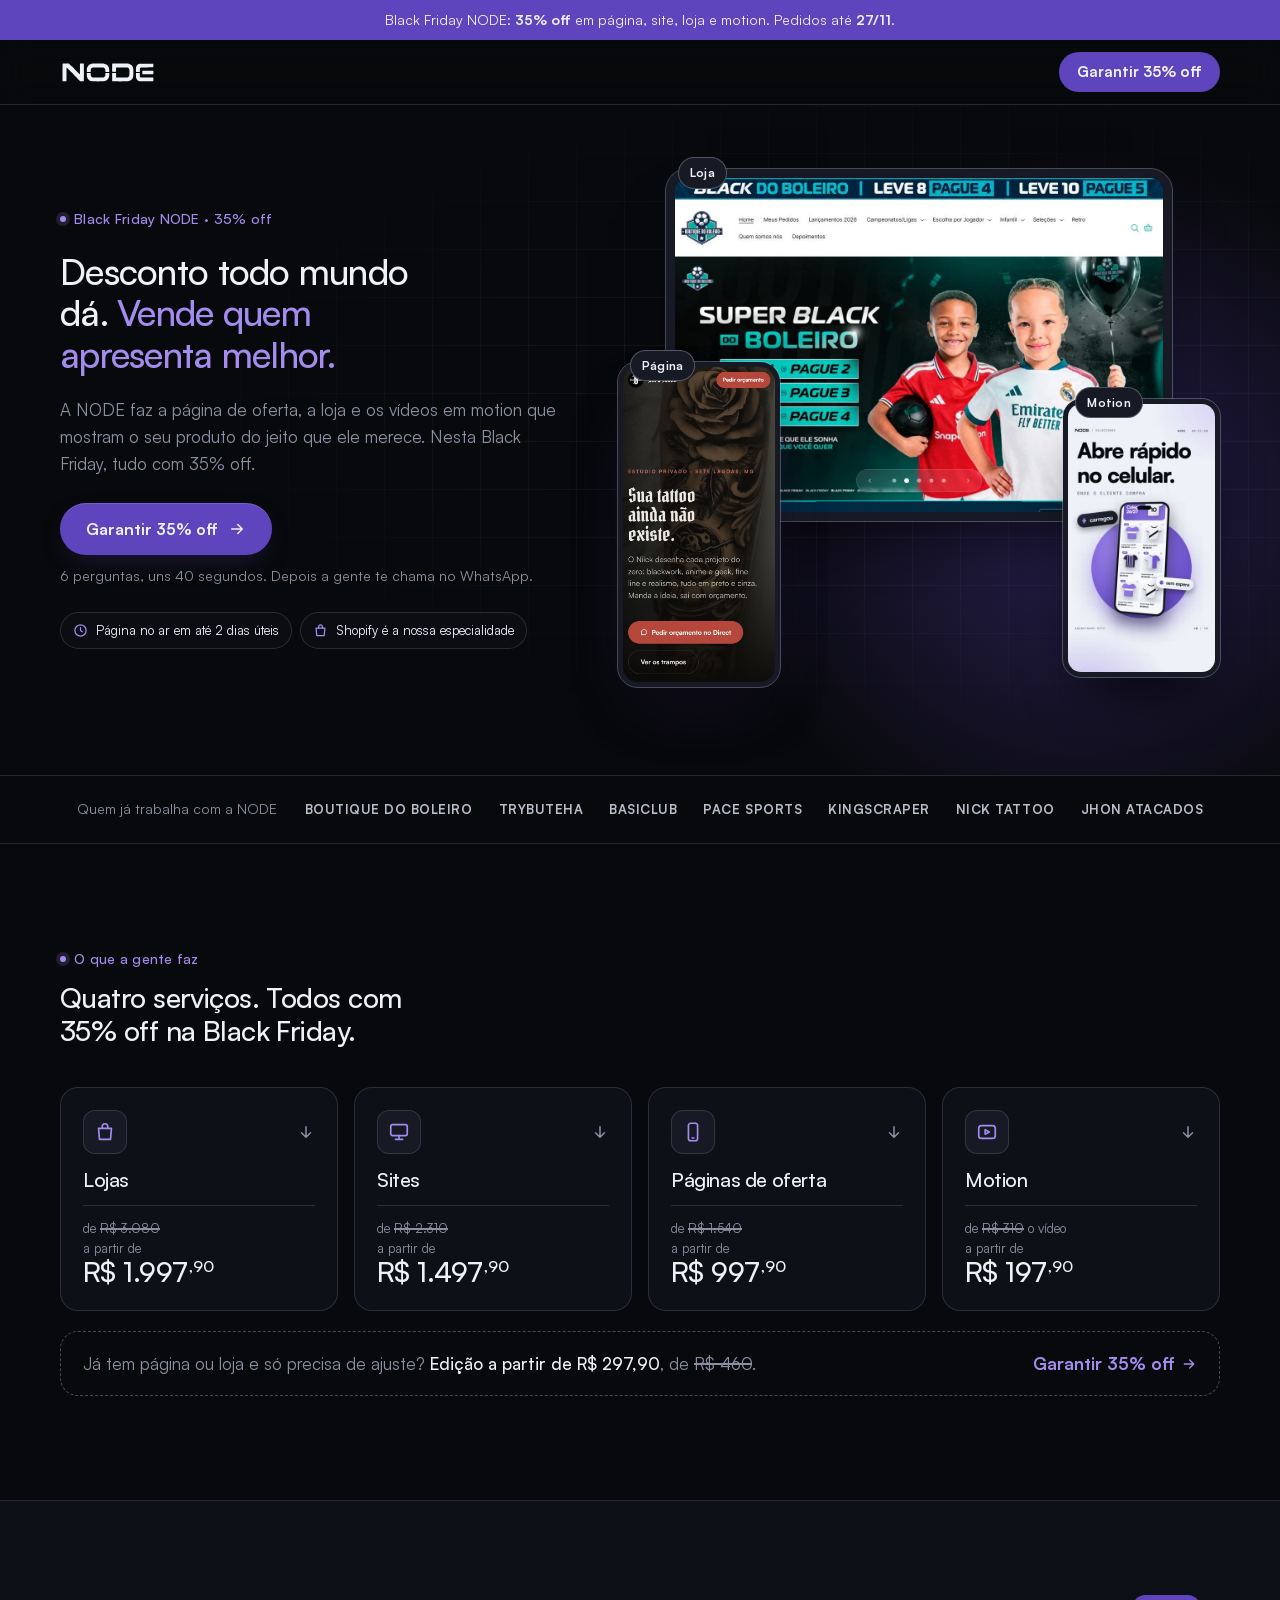
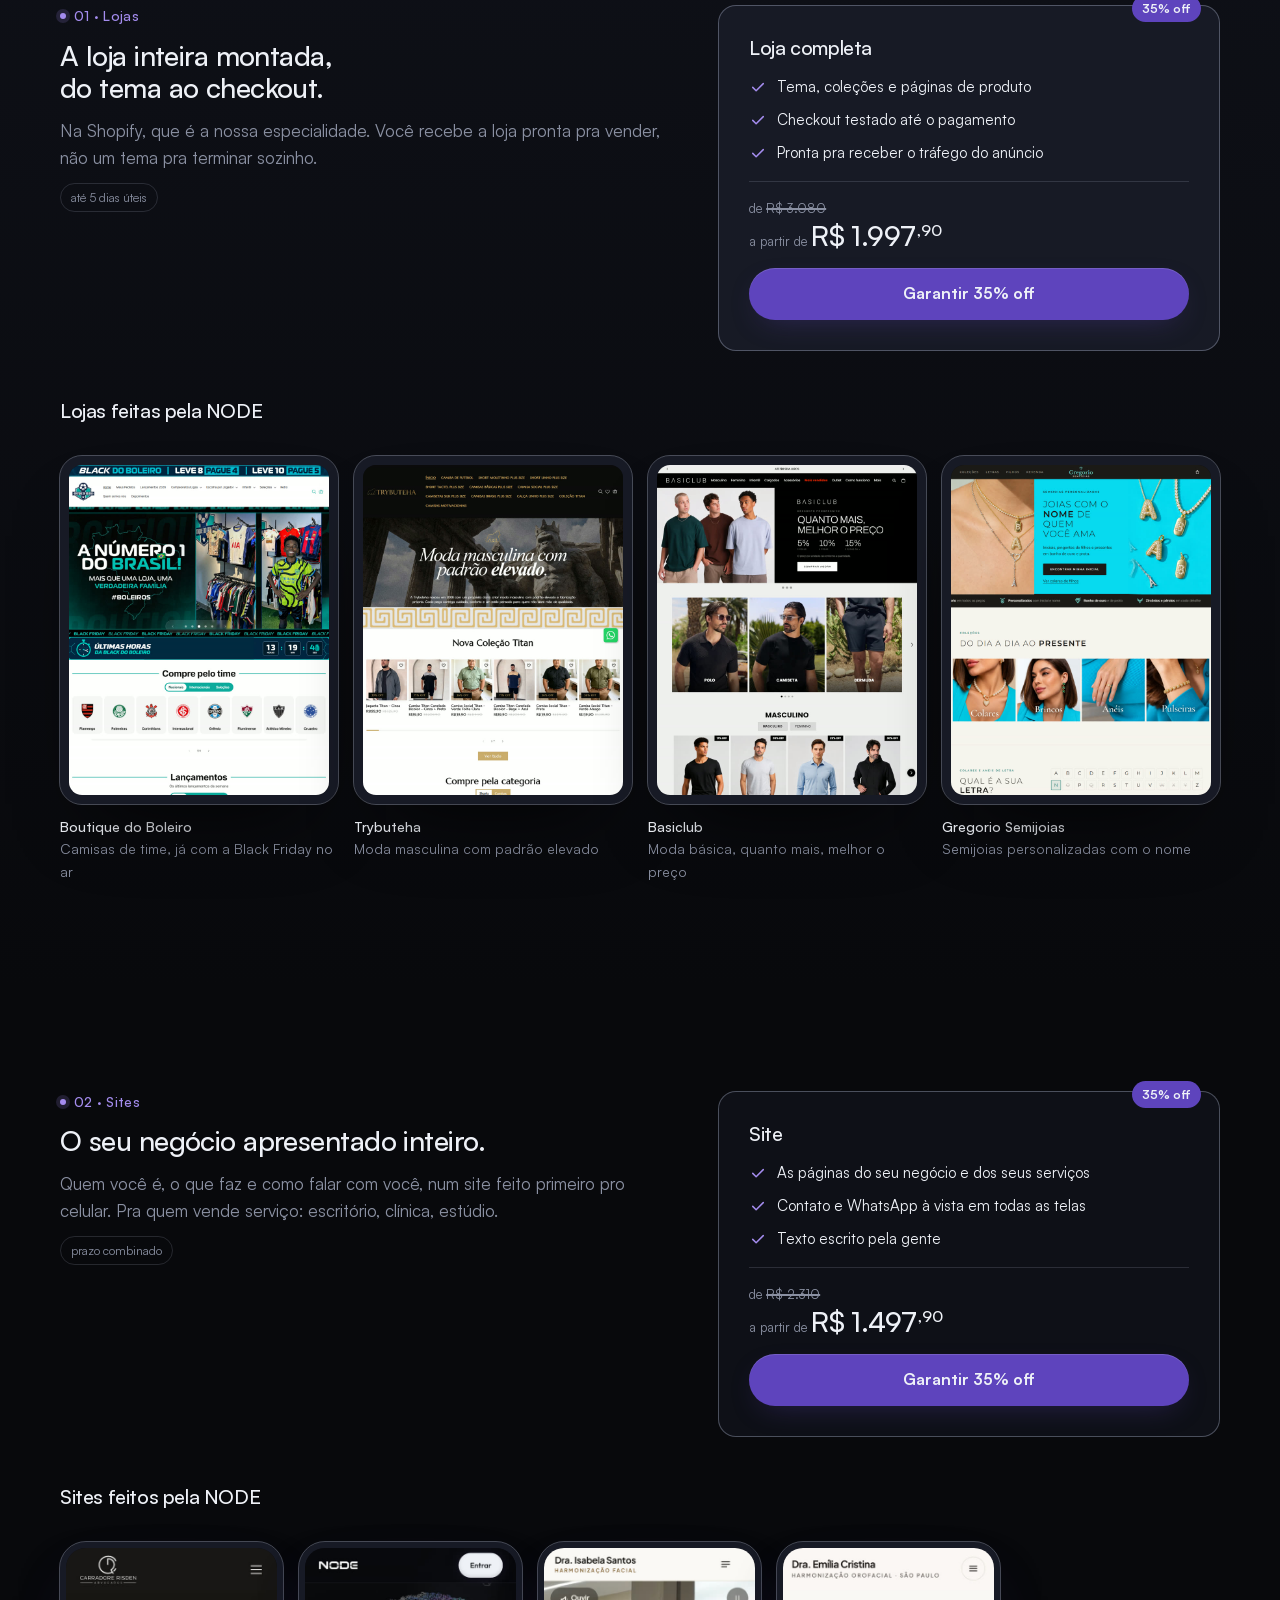
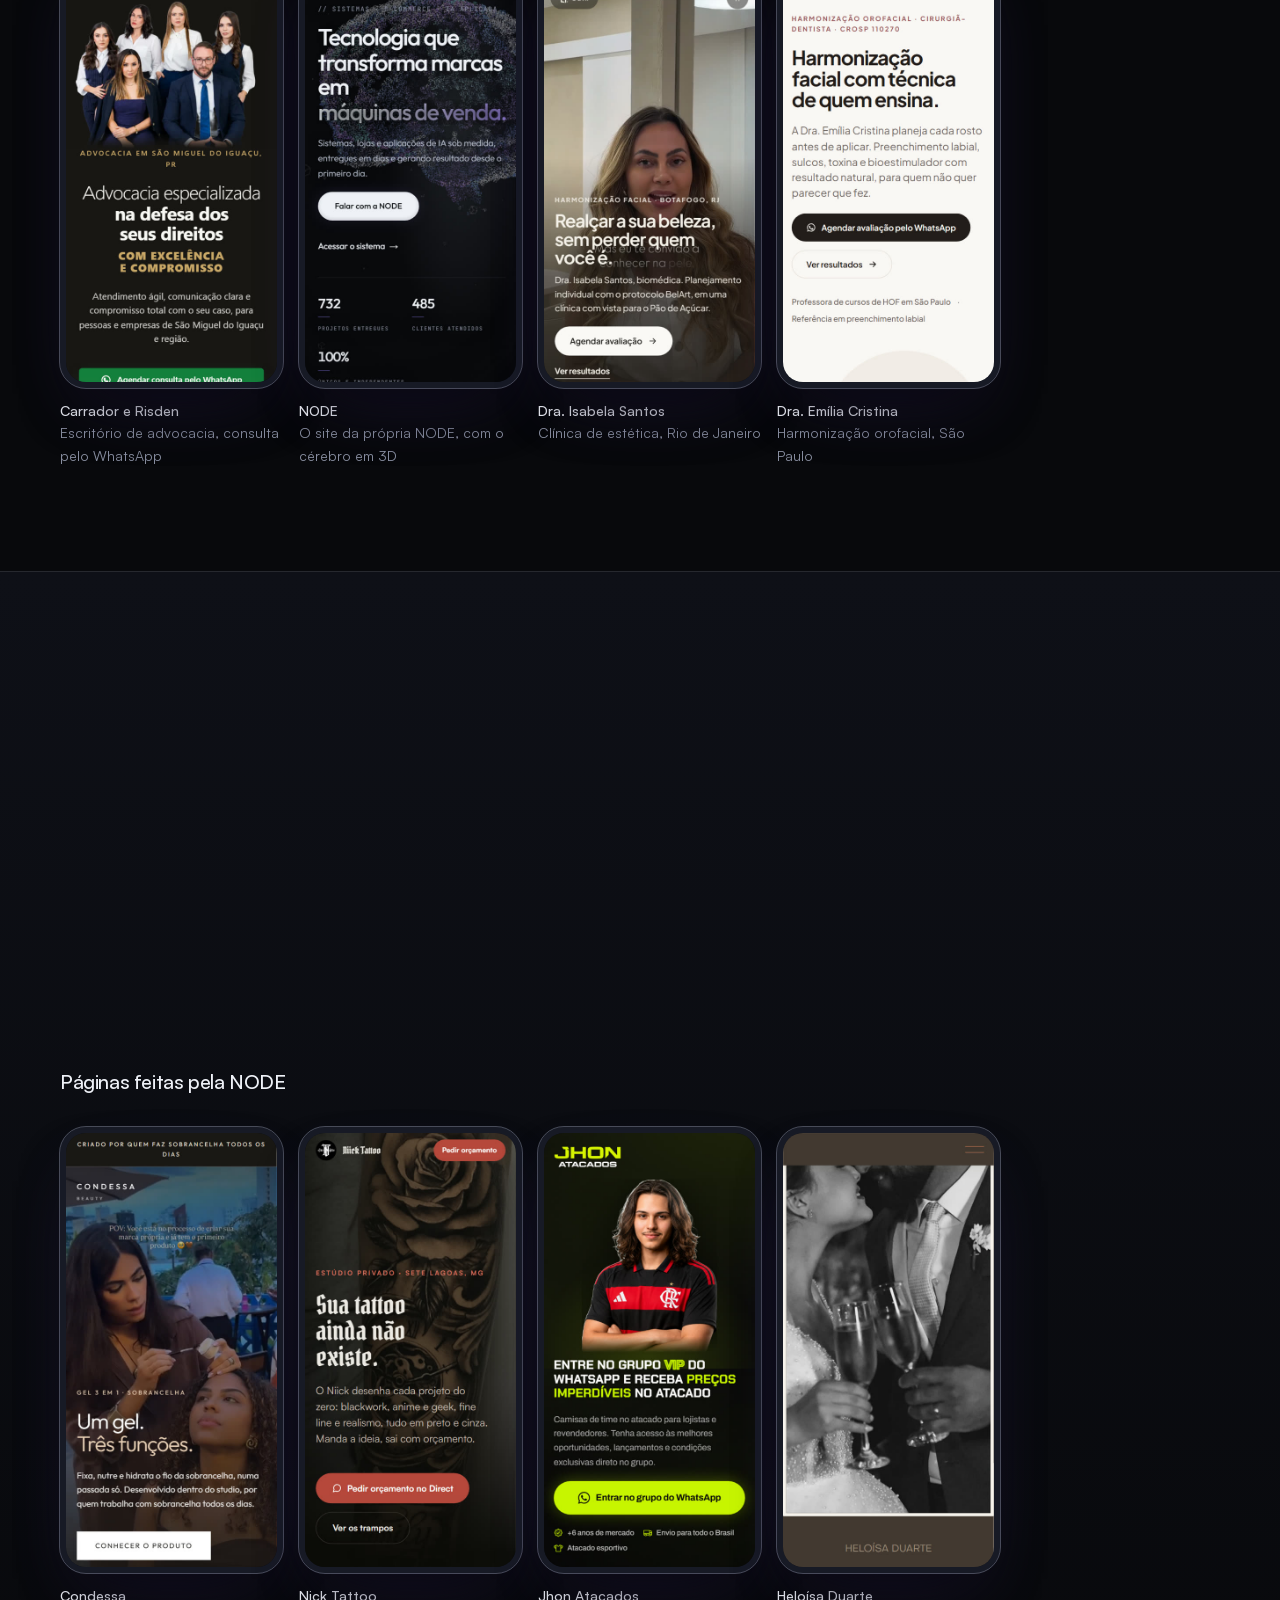
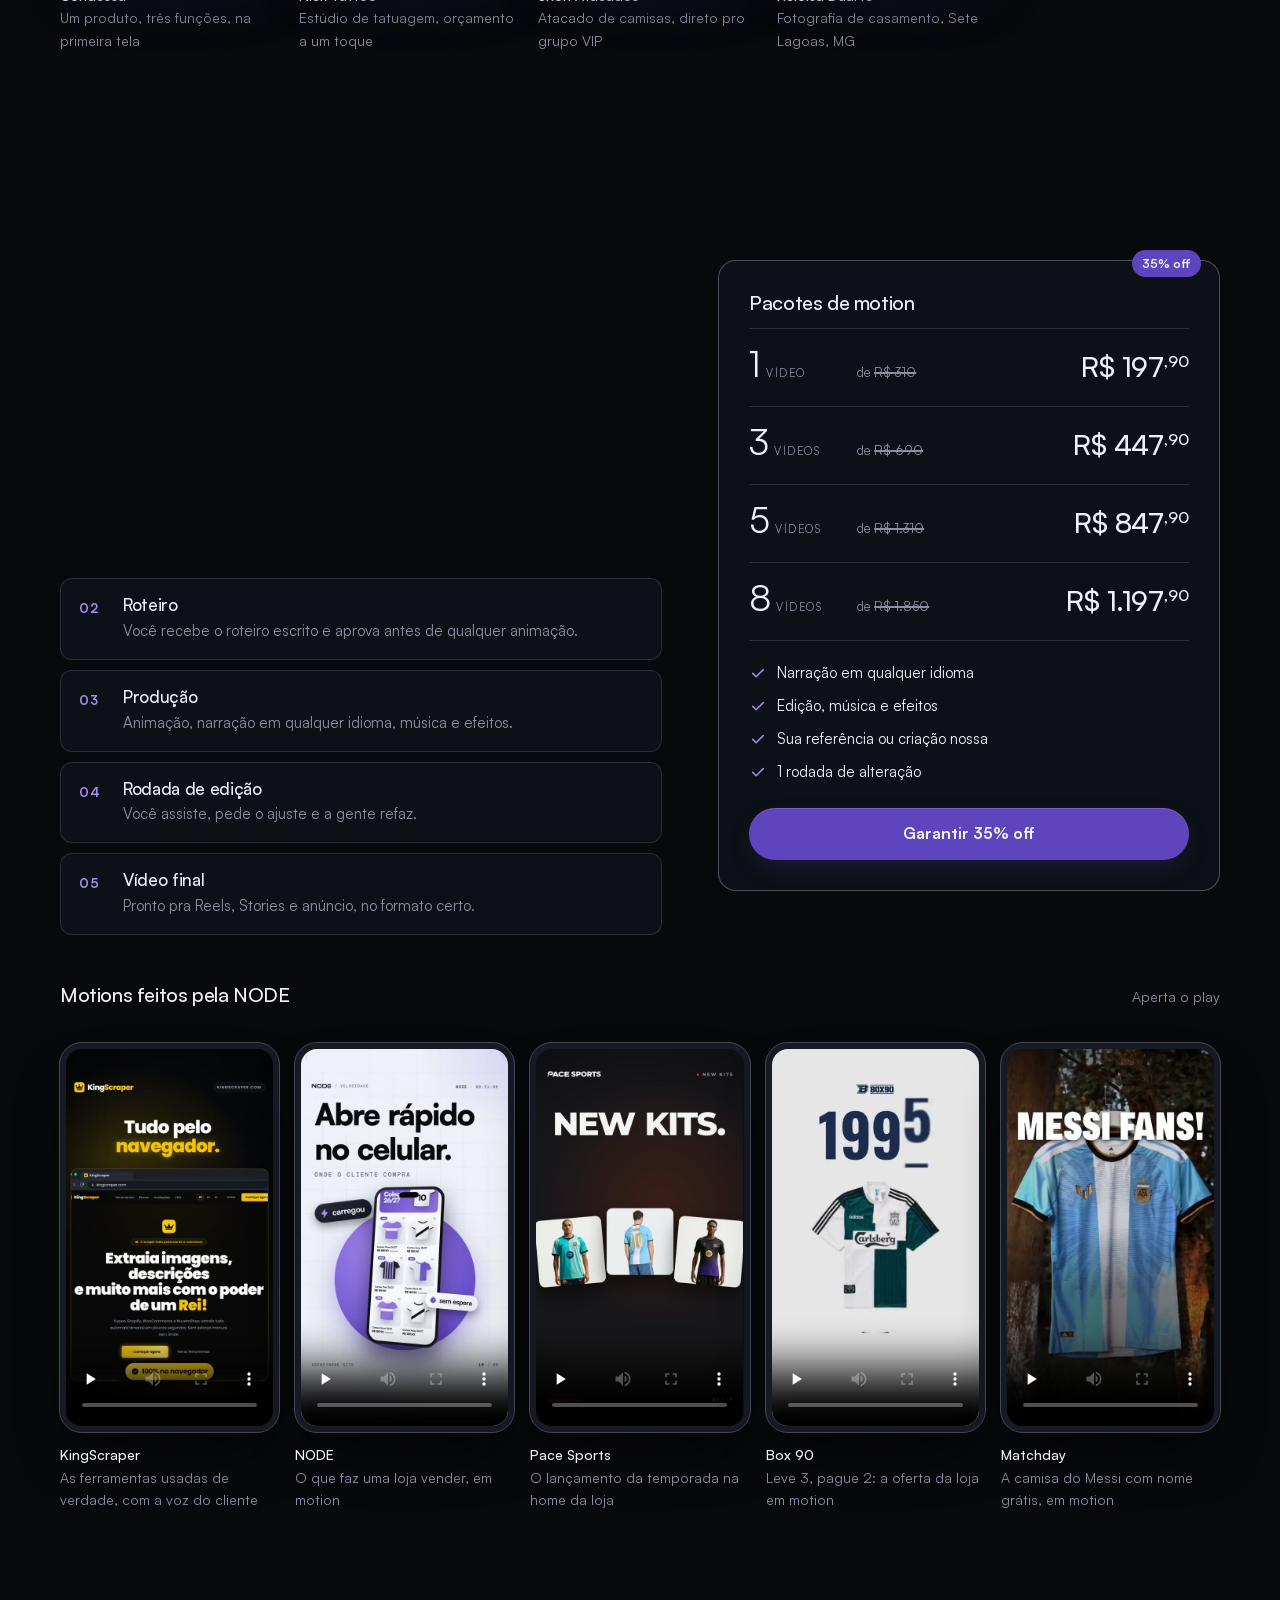
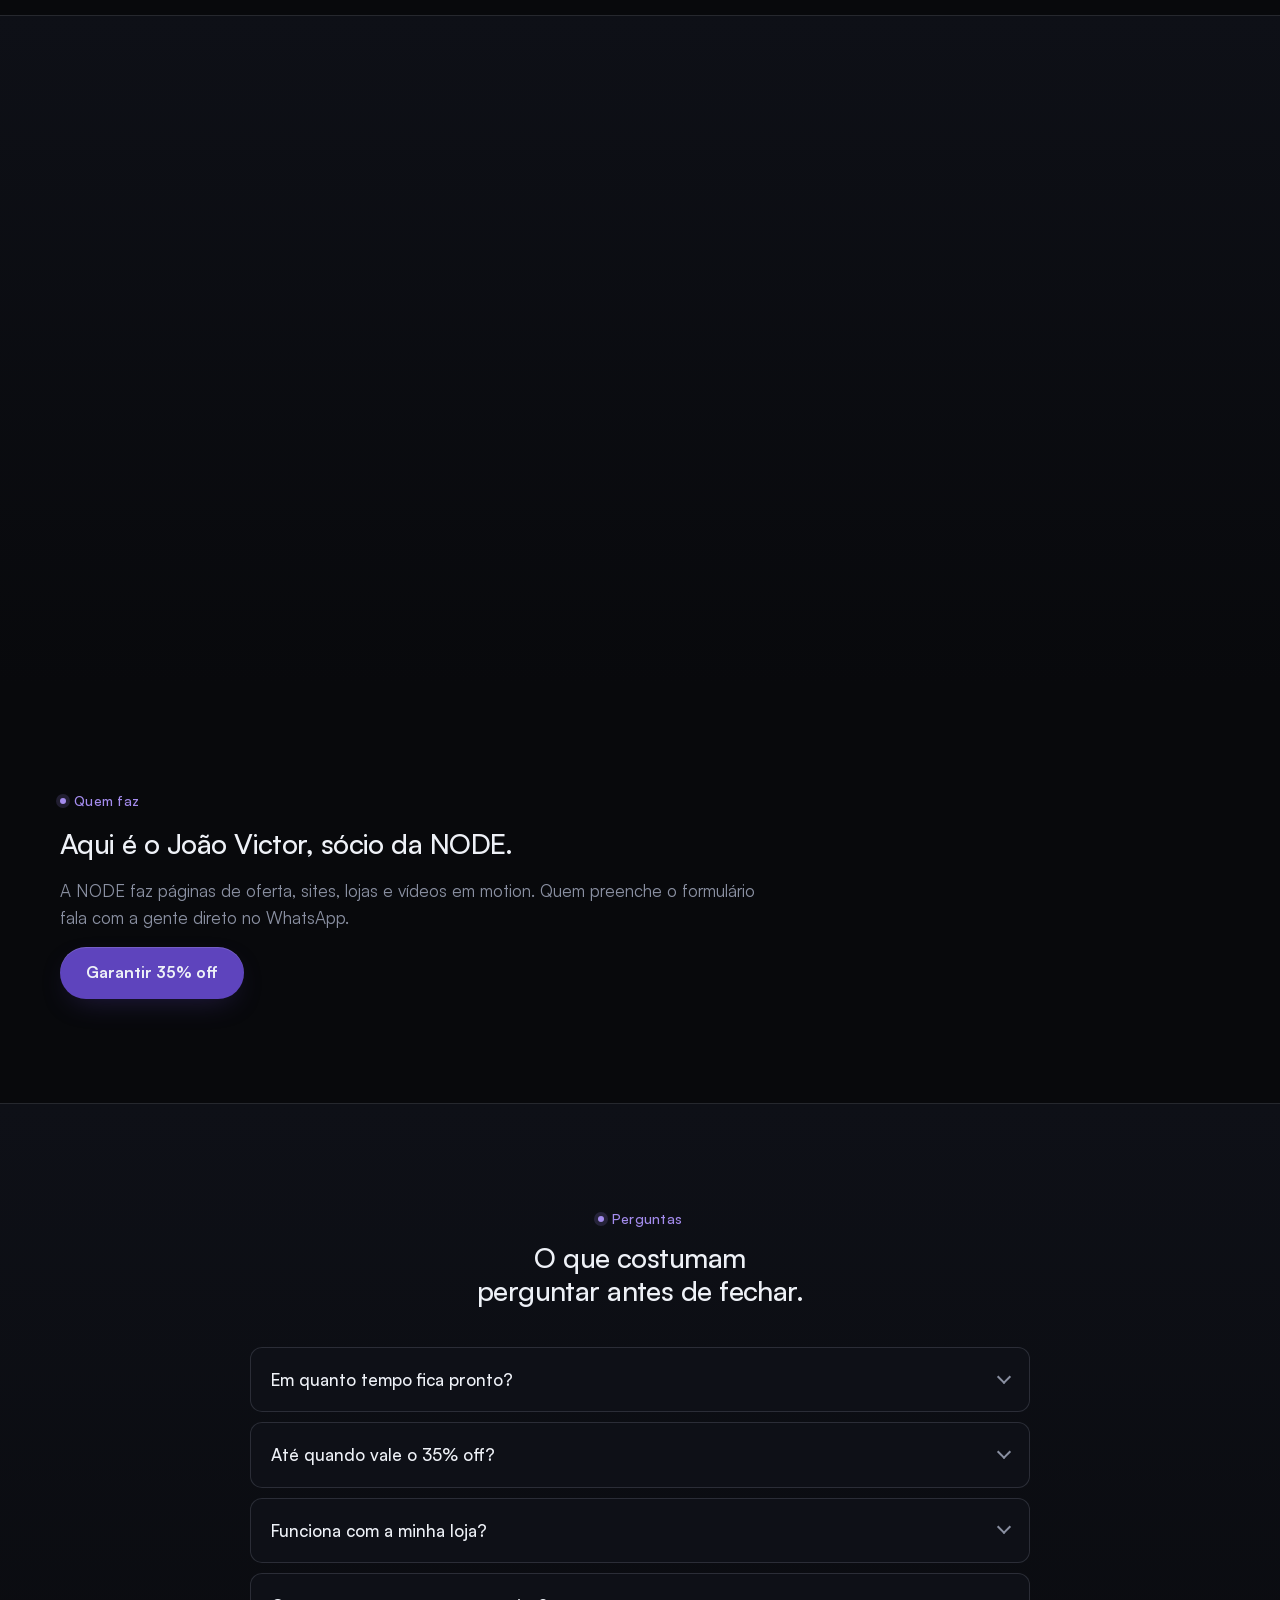
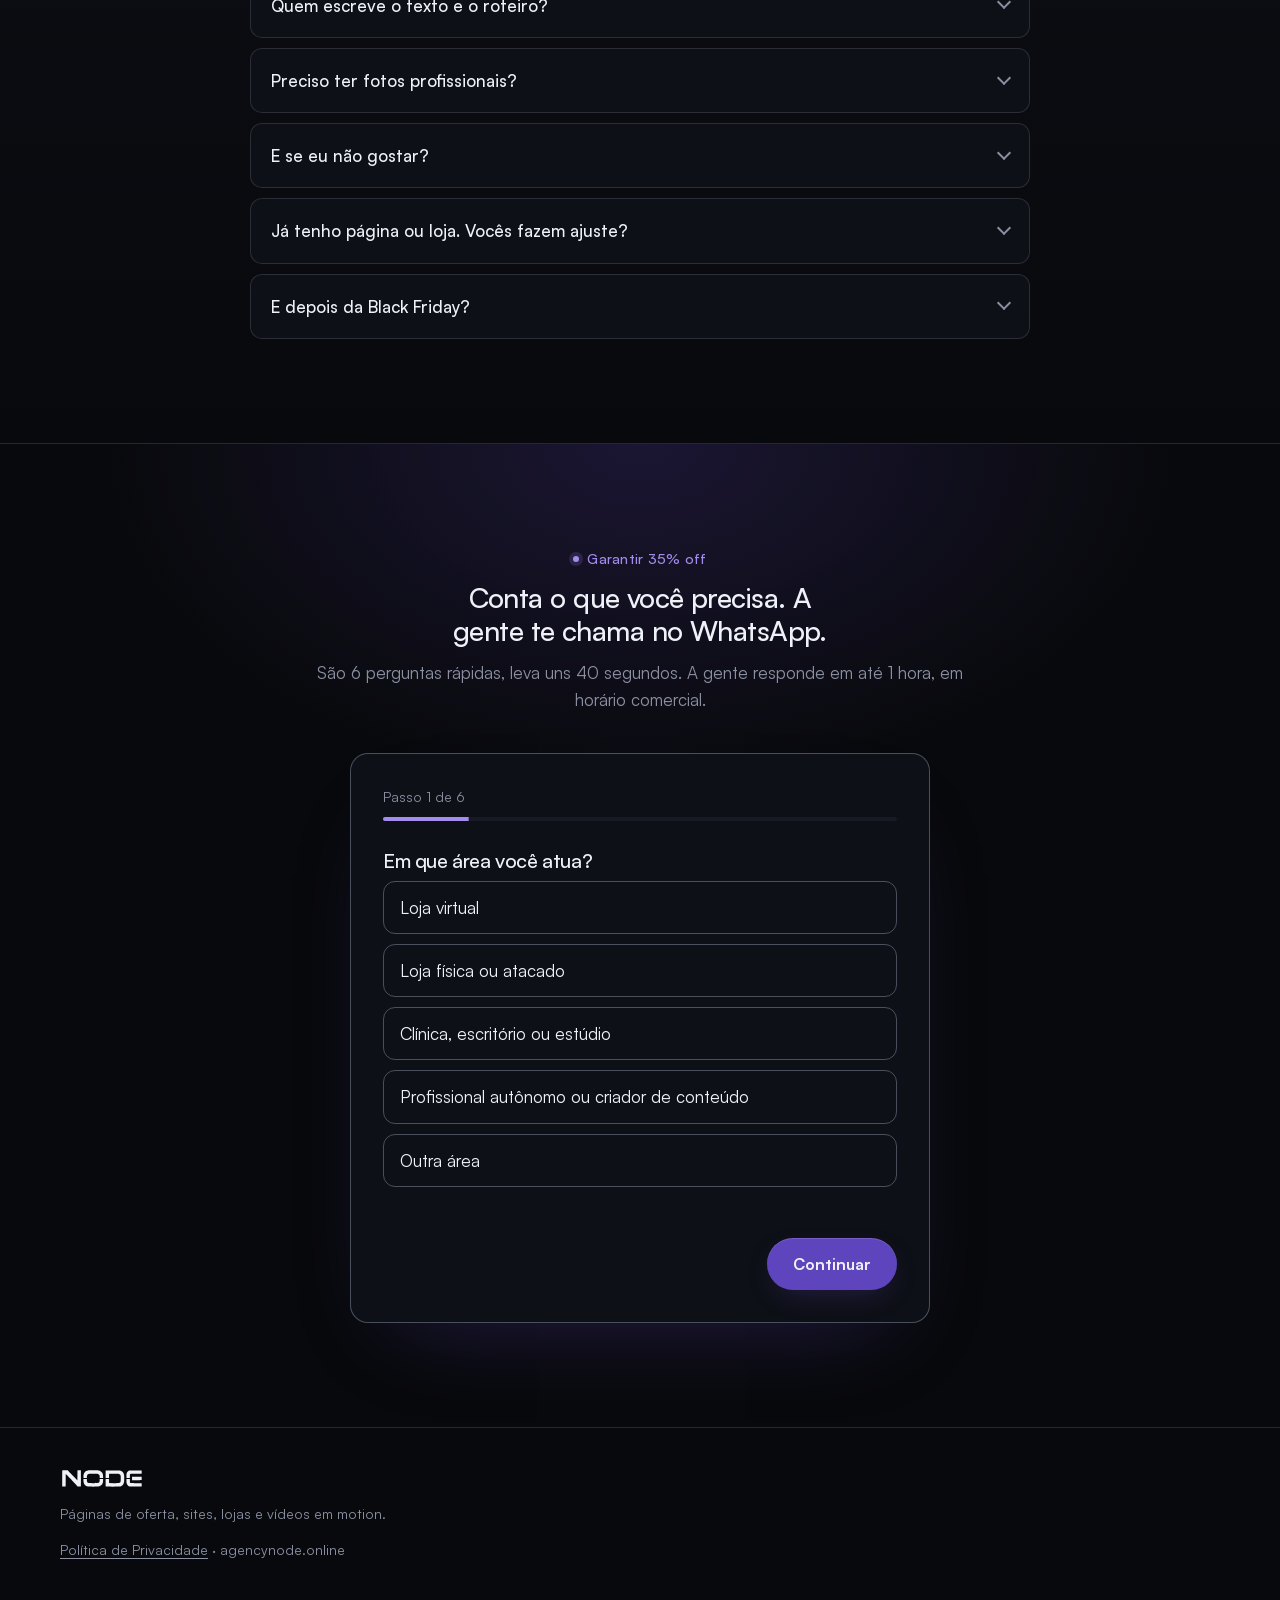
<file: public/oferta/index.html>
<!doctype html>
<html lang="pt-BR" data-pixel="1600687831245451" data-turnstile="">
<head>
  <meta charset="utf-8">
  <meta name="viewport" content="width=device-width, initial-scale=1, viewport-fit=cover">
  <title>Black Friday NODE: 35% off em página, site, loja e motion</title>
  <meta name="description" content="Desconto todo mundo dá. Vende quem apresenta melhor. Página de oferta, site, loja completa e vídeos em motion com 35% off na Black Friday.">
  <!-- PENDENTE: tirar o noindex na publicação. -->
  <meta name="robots" content="noindex">
  <meta name="theme-color" content="#08090C">
  <link rel="icon" type="image/png" href="/favicon.png">
  <link rel="preload" href="../comum/fontes/satoshi-500.woff2" as="font" type="font/woff2" crossorigin>
  <link rel="preload" href="../comum/fontes/satoshi-400.woff2" as="font" type="font/woff2" crossorigin>
  <link rel="stylesheet" href="../comum/ofertas.css">
  <script>document.documentElement.classList.add('js');</script>
  <!-- Meta Pixel da NODE: só carrega quando data-pixel no <html> tiver o id do conjunto de dados. -->
  <script>
    (function () {
      var id = document.documentElement.dataset.pixel;
      // Só no domínio da NODE: visita em localhost não pode virar evento no conjunto de dados.
      if (!id || !location.hostname.endsWith('agencynode.online')) return;
      !function(f,b,e,v,n,t,s){if(f.fbq)return;n=f.fbq=function(){n.callMethod?n.callMethod.apply(n,arguments):n.queue.push(arguments)};if(!f._fbq)f._fbq=n;n.push=n;n.loaded=!0;n.version='2.0';n.queue=[];t=b.createElement(e);t.async=!0;t.src=v;s=b.getElementsByTagName(e)[0];s.parentNode.insertBefore(t,s)}(window,document,'script','https://connect.facebook.net/en_US/fbevents.js');
      fbq('init', id);
      fbq('track', 'PageView');
    })();
  </script>
</head>
<body data-oferta="black-friday-node" data-oferta-nome="Black Friday">

  <p class="barra">Black Friday NODE: <strong>35% off</strong> em página, site, loja e motion. Pedidos até <strong>27/11</strong>.</p>

  <header class="topo">
    <div class="conteudo">
      <img class="logo" src="../comum/node-logo.svg" width="96" height="23" alt="NODE">
      <a class="botao" href="#comecar">Garantir 35% off</a>
    </div>
  </header>

  <main>
    <section class="heroi">
      <div class="conteudo">
        <div class="heroi-texto">
          <p class="rotulo" data-rotulo-heroi>Black Friday NODE · 35% off</p>
          <h1>Desconto todo mundo dá. <em>Vende quem apresenta melhor.</em></h1>
          <p class="apoio">A NODE faz a página de oferta, a loja e os vídeos em motion que mostram o seu produto do jeito que ele merece. Nesta Black Friday, tudo com 35% off.</p>
          <div class="heroi-acao">
            <a class="botao" href="#comecar">Garantir 35% off
              <svg viewBox="0 0 24 24" fill="none" stroke="currentColor" stroke-width="2" stroke-linecap="round" stroke-linejoin="round" aria-hidden="true"><path d="M5 12h14M13 6l6 6-6 6"/></svg>
            </a>
            <p class="micro">6 perguntas, uns 40 segundos. Depois a gente te chama no WhatsApp.</p>
          </div>
          <div class="selos">
            <span class="selo"><svg viewBox="0 0 24 24" fill="none" stroke="currentColor" stroke-width="2" stroke-linecap="round" stroke-linejoin="round" aria-hidden="true"><circle cx="12" cy="12" r="9"/><path d="M12 7.5V12l3 2"/></svg>Página no ar em até 2 dias úteis</span>
            <span class="selo"><svg viewBox="0 0 24 24" fill="none" stroke="currentColor" stroke-width="2" stroke-linecap="round" stroke-linejoin="round" aria-hidden="true"><path d="M5 8h14l-1 12H6L5 8z"/><path d="M9 8V6a3 3 0 0 1 6 0v2"/></svg>Shopify é a nossa especialidade</span>
          </div>
        </div>

        <div class="vitrine" aria-label="Loja, página e motion feitos pela NODE">
          <figure class="aparelho tablet">
            <span class="etiqueta">Loja</span>
            <div class="tela-tablet"><img src="../comum/trabalhos/boutique.jpg" width="1180" height="820" fetchpriority="high" alt="Loja Boutique do Boleiro feita pela NODE, já com a campanha de Black Friday no ar"></div>
          </figure>
          <figure class="aparelho celular">
            <span class="etiqueta">Página</span>
            <div class="tela-celular"><img src="../comum/trabalhos/nick-1.jpg" width="600" height="1200" alt="Página do Nick Tattoo feita pela NODE, com o pedido de orçamento na primeira tela"></div>
          </figure>
          <figure class="aparelho motion-card">
            <span class="etiqueta">Motion</span>
            <div class="tela-video"><video src="../comum/motion/heroi-loop.mp4" poster="../comum/motion/heroi-loop.jpg" width="360" height="640" autoplay muted loop playsinline aria-label="Trecho de um motion da NODE"></video></div>
          </figure>
        </div>
      </div>
    </section>

    <section class="clientes" aria-label="Clientes">
      <div class="conteudo">
        <p>Quem já trabalha com a NODE</p>
        <ul>
          <li>Boutique do Boleiro</li>
          <li>Trybuteha</li>
          <li>Basiclub</li>
          <li>Pace Sports</li>
          <li>KingScraper</li>
          <li>Nick Tattoo</li>
          <li>Jhon Atacados</li>
        </ul>
      </div>
    </section>

    <section class="secao" id="servicos">
      <div class="conteudo">
        <div class="cabeca revela">
          <p class="rotulo">O que a gente faz</p>
          <h2 class="titulo">Quatro serviços. Todos com 35% off na Black Friday.</h2>
        </div>
        <nav class="atalhos" aria-label="Serviços">
          <a class="atalho revela" href="#lojas">
            <span class="atalho-topo">
              <span class="icone"><svg viewBox="0 0 24 24" fill="none" stroke="currentColor" stroke-width="1.8" stroke-linecap="round" stroke-linejoin="round" aria-hidden="true"><path d="M5 8h14l-1 12H6L5 8z"/><path d="M9 8V6a3 3 0 0 1 6 0v2"/></svg></span>
              <svg viewBox="0 0 24 24" fill="none" stroke="currentColor" stroke-width="2" stroke-linecap="round" stroke-linejoin="round" aria-hidden="true"><path d="M12 5v14M6 13l6 6 6-6"/></svg>
            </span>
            <h3>Lojas</h3>
            <p class="preco"><span class="de">de <s>R$&nbsp;3.080</s></span><span class="por"><small>a partir de</small>R$&nbsp;1.997<span class="cent">,90</span></span></p>
          </a>
          <a class="atalho revela" href="#sites">
            <span class="atalho-topo">
              <span class="icone"><svg viewBox="0 0 24 24" fill="none" stroke="currentColor" stroke-width="1.8" stroke-linecap="round" stroke-linejoin="round" aria-hidden="true"><rect x="3" y="4" width="18" height="12" rx="2"/><path d="M8 20h8M12 16v4"/></svg></span>
              <svg viewBox="0 0 24 24" fill="none" stroke="currentColor" stroke-width="2" stroke-linecap="round" stroke-linejoin="round" aria-hidden="true"><path d="M12 5v14M6 13l6 6 6-6"/></svg>
            </span>
            <h3>Sites</h3>
            <p class="preco"><span class="de">de <s>R$&nbsp;2.310</s></span><span class="por"><small>a partir de</small>R$&nbsp;1.497<span class="cent">,90</span></span></p>
          </a>
          <a class="atalho revela" href="#paginas">
            <span class="atalho-topo">
              <span class="icone"><svg viewBox="0 0 24 24" fill="none" stroke="currentColor" stroke-width="1.8" stroke-linecap="round" stroke-linejoin="round" aria-hidden="true"><rect x="7" y="2.5" width="10" height="19" rx="2.5"/><path d="M11 18.5h2"/></svg></span>
              <svg viewBox="0 0 24 24" fill="none" stroke="currentColor" stroke-width="2" stroke-linecap="round" stroke-linejoin="round" aria-hidden="true"><path d="M12 5v14M6 13l6 6 6-6"/></svg>
            </span>
            <h3>Páginas de oferta</h3>
            <p class="preco"><span class="de">de <s>R$&nbsp;1.540</s></span><span class="por"><small>a partir de</small>R$&nbsp;997<span class="cent">,90</span></span></p>
          </a>
          <a class="atalho revela" href="#motion">
            <span class="atalho-topo">
              <span class="icone"><svg viewBox="0 0 24 24" fill="none" stroke="currentColor" stroke-width="1.8" stroke-linecap="round" stroke-linejoin="round" aria-hidden="true"><rect x="3" y="5" width="18" height="14" rx="3"/><path d="M10 9.5v5l4.5-2.5L10 9.5z"/></svg></span>
              <svg viewBox="0 0 24 24" fill="none" stroke="currentColor" stroke-width="2" stroke-linecap="round" stroke-linejoin="round" aria-hidden="true"><path d="M12 5v14M6 13l6 6 6-6"/></svg>
            </span>
            <h3>Motion</h3>
            <p class="preco"><span class="de">de <s>R$&nbsp;310</s> o vídeo</span><span class="por"><small>a partir de</small>R$&nbsp;197<span class="cent">,90</span></span></p>
          </a>
        </nav>

        <div class="complemento revela">
          <p>Já tem página ou loja e só precisa de ajuste? <strong>Edição a partir de R$&nbsp;297,90</strong>, de <s>R$&nbsp;460</s>.</p>
          <a class="link-cta" href="#comecar" data-produto="edicao">Garantir 35% off
            <svg width="16" height="16" viewBox="0 0 24 24" fill="none" stroke="currentColor" stroke-width="2" stroke-linecap="round" stroke-linejoin="round" aria-hidden="true"><path d="M5 12h14M13 6l6 6-6 6"/></svg>
          </a>
        </div>
      </div>
    </section>

    <section class="secao secao-elevada" id="lojas">
      <div class="conteudo servico-grade">
        <div class="cabeca revela">
          <p class="rotulo">01 · Lojas</p>
          <h2 class="titulo">A loja inteira montada, do tema ao checkout.</h2>
          <p class="apoio">Na Shopify, que é a nossa especialidade. Você recebe a loja pronta pra vender, não um tema pra terminar sozinho.</p>
          <span class="prazo">até 5 dias úteis</span>
        </div>
        <div class="trabalhos">
          <div class="grupo-cabeca"><h3>Lojas feitas pela NODE</h3><p class="dica-trilho">Arraste pro lado</p></div>
          <div class="trilho trilho-tablets">
            <figure class="peca"><div class="tela-tablet"><img class="rolavel" src="../comum/trabalhos/boutique-inteira.jpg" loading="lazy" alt="Loja Boutique do Boleiro, do topo ao rodapé"></div><figcaption><strong>Boutique do Boleiro</strong>Camisas de time, já com a Black Friday no ar</figcaption></figure>
            <figure class="peca"><div class="tela-tablet"><img class="rolavel" src="../comum/trabalhos/trybuteha-inteira.jpg" loading="lazy" alt="Loja Trybuteha, do topo ao rodapé"></div><figcaption><strong>Trybuteha</strong>Moda masculina com padrão elevado</figcaption></figure>
            <figure class="peca"><div class="tela-tablet"><img class="rolavel" src="../comum/trabalhos/basiclub-inteira.jpg" loading="lazy" alt="Loja Basiclub, do topo ao rodapé"></div><figcaption><strong>Basiclub</strong>Moda básica, quanto mais, melhor o preço</figcaption></figure>
            <figure class="peca"><div class="tela-tablet"><img class="rolavel" src="../comum/trabalhos/gregorio-inteira.jpg" loading="lazy" alt="Loja Gregorio Semijoias, do topo ao rodapé"></div><figcaption><strong>Gregorio Semijoias</strong>Semijoias personalizadas com o nome</figcaption></figure>
          </div>
        </div>
        <div class="oferta revela">
          <span class="desconto">35% off</span>
          <h3>Loja completa</h3>
          <ul class="lista">
            <li><svg viewBox="0 0 24 24" fill="none" stroke="currentColor" stroke-width="2" stroke-linecap="round" stroke-linejoin="round" aria-hidden="true"><path d="M5 12.5l4.5 4.5L19 7.5"/></svg>Tema, coleções e páginas de produto</li>
            <li><svg viewBox="0 0 24 24" fill="none" stroke="currentColor" stroke-width="2" stroke-linecap="round" stroke-linejoin="round" aria-hidden="true"><path d="M5 12.5l4.5 4.5L19 7.5"/></svg>Checkout testado até o pagamento</li>
            <li><svg viewBox="0 0 24 24" fill="none" stroke="currentColor" stroke-width="2" stroke-linecap="round" stroke-linejoin="round" aria-hidden="true"><path d="M5 12.5l4.5 4.5L19 7.5"/></svg>Pronta pra receber o tráfego do anúncio</li>
          </ul>
          <p class="preco"><span class="de">de <s>R$&nbsp;3.080</s></span><span class="por"><small>a partir de</small>R$&nbsp;1.997<span class="cent">,90</span></span></p>
          <a class="botao botao-largo" href="#comecar" data-produto="loja">Garantir 35% off</a>
        </div>
      </div>
    </section>

    <section class="secao" id="sites">
      <div class="conteudo servico-grade">
        <div class="cabeca revela">
          <p class="rotulo">02 · Sites</p>
          <h2 class="titulo">O seu negócio apresentado inteiro.</h2>
          <p class="apoio">Quem você é, o que faz e como falar com você, num site feito primeiro pro celular. Pra quem vende serviço: escritório, clínica, estúdio.</p>
          <span class="prazo">prazo combinado</span>
        </div>
        <div class="trabalhos">
          <div class="grupo-cabeca"><h3>Sites feitos pela NODE</h3><p class="dica-trilho">Arraste pro lado</p></div>
                    <div class="trilho trilho-celulares">
            <figure class="peca"><div class="tela-celular"><img class="rolavel" src="../comum/trabalhos/carrador-inteira.jpg" loading="lazy" alt="Site Carrador e Risden Advocacia, do topo ao rodapé"></div><figcaption><strong>Carrador e Risden</strong>Escritório de advocacia, consulta pelo WhatsApp</figcaption></figure>
            <figure class="peca"><div class="tela-celular"><img class="rolavel" src="../comum/trabalhos/node-inteira.jpg" loading="lazy" alt="Site da NODE, do topo ao rodapé"></div><figcaption><strong>NODE</strong>O site da própria NODE, com o cérebro em 3D</figcaption></figure>
            <figure class="peca"><div class="tela-celular"><img class="rolavel" src="../comum/trabalhos/isabela-inteira.jpg" loading="lazy" alt="Site da Dra. Isabela Santos, do topo ao rodapé"></div><figcaption><strong>Dra. Isabela Santos</strong>Clínica de estética, Rio de Janeiro</figcaption></figure>
            <figure class="peca"><div class="tela-celular"><img class="rolavel" src="../comum/trabalhos/emilia-inteira.jpg" loading="lazy" alt="Site da Dra. Emília Cristina, do topo ao rodapé"></div><figcaption><strong>Dra. Emília Cristina</strong>Harmonização orofacial, São Paulo</figcaption></figure>
          </div>
        </div>
        <div class="oferta revela">
          <span class="desconto">35% off</span>
          <h3>Site</h3>
          <ul class="lista">
            <li><svg viewBox="0 0 24 24" fill="none" stroke="currentColor" stroke-width="2" stroke-linecap="round" stroke-linejoin="round" aria-hidden="true"><path d="M5 12.5l4.5 4.5L19 7.5"/></svg>As páginas do seu negócio e dos seus serviços</li>
            <li><svg viewBox="0 0 24 24" fill="none" stroke="currentColor" stroke-width="2" stroke-linecap="round" stroke-linejoin="round" aria-hidden="true"><path d="M5 12.5l4.5 4.5L19 7.5"/></svg>Contato e WhatsApp à vista em todas as telas</li>
            <li><svg viewBox="0 0 24 24" fill="none" stroke="currentColor" stroke-width="2" stroke-linecap="round" stroke-linejoin="round" aria-hidden="true"><path d="M5 12.5l4.5 4.5L19 7.5"/></svg>Texto escrito pela gente</li>
          </ul>
          <p class="preco"><span class="de">de <s>R$&nbsp;2.310</s></span><span class="por"><small>a partir de</small>R$&nbsp;1.497<span class="cent">,90</span></span></p>
          <a class="botao botao-largo" href="#comecar" data-produto="site">Garantir 35% off</a>
        </div>
      </div>
    </section>

    <section class="secao secao-elevada" id="paginas">
      <div class="conteudo servico-grade">
        <div class="cabeca revela">
          <p class="rotulo">03 · Páginas de oferta</p>
          <h2 class="titulo">Uma página só pra sua oferta, com um botão só.</h2>
          <p class="apoio">É pra onde o seu anúncio leva. Quem chega encontra a oferta, o produto, a prova e as respostas, nessa ordem, e um caminho só: comprar ou chamar no WhatsApp.</p>
          <span class="prazo">até 2 dias úteis</span>
        </div>
        <div class="trabalhos">
          <div class="grupo-cabeca"><h3>Páginas feitas pela NODE</h3><p class="dica-trilho">Arraste pro lado</p></div>
                    <div class="trilho trilho-celulares">
            <figure class="peca"><div class="tela-celular"><img class="rolavel" src="../comum/trabalhos/condessa-inteira.jpg" loading="lazy" alt="Página da Condessa, do topo ao rodapé"></div><figcaption><strong>Condessa</strong>Um produto, três funções, na primeira tela</figcaption></figure>
            <figure class="peca"><div class="tela-celular"><img class="rolavel" src="../comum/trabalhos/nick-inteira.jpg" loading="lazy" alt="Página do Nick Tattoo, do topo ao rodapé"></div><figcaption><strong>Nick Tattoo</strong>Estúdio de tatuagem, orçamento a um toque</figcaption></figure>
            <figure class="peca"><div class="tela-celular"><img class="rolavel" src="../comum/trabalhos/jhon-atacados-inteira.jpg" loading="lazy" alt="Página da Jhon Atacados, do topo ao rodapé"></div><figcaption><strong>Jhon Atacados</strong>Atacado de camisas, direto pro grupo VIP</figcaption></figure>
            <figure class="peca"><div class="tela-celular"><img class="rolavel" src="../comum/trabalhos/helo-inteira.jpg" loading="lazy" alt="Página da Helo Fotografia, do topo ao rodapé"></div><figcaption><strong>Heloísa Duarte</strong>Fotografia de casamento, Sete Lagoas, MG</figcaption></figure>
          </div>
        </div>
        <div class="oferta revela">
          <span class="desconto">35% off</span>
          <h3>Página de oferta</h3>
          <ul class="lista">
            <li><svg viewBox="0 0 24 24" fill="none" stroke="currentColor" stroke-width="2" stroke-linecap="round" stroke-linejoin="round" aria-hidden="true"><path d="M5 12.5l4.5 4.5L19 7.5"/></svg>Texto escrito pela gente</li>
            <li><svg viewBox="0 0 24 24" fill="none" stroke="currentColor" stroke-width="2" stroke-linecap="round" stroke-linejoin="round" aria-hidden="true"><path d="M5 12.5l4.5 4.5L19 7.5"/></svg>Oferta, produto, prova e dúvidas na ordem que vende</li>
            <li><svg viewBox="0 0 24 24" fill="none" stroke="currentColor" stroke-width="2" stroke-linecap="round" stroke-linejoin="round" aria-hidden="true"><path d="M5 12.5l4.5 4.5L19 7.5"/></svg>Ligada no seu checkout ou no seu WhatsApp</li>
          </ul>
          <p class="preco"><span class="de">de <s>R$&nbsp;1.540</s></span><span class="por"><small>a partir de</small>R$&nbsp;997<span class="cent">,90</span></span></p>
          <a class="botao botao-largo" href="#comecar" data-produto="lp">Garantir 35% off</a>
        </div>
      </div>
    </section>

    <section class="secao" id="motion">
      <div class="conteudo servico-grade servico-motion">
        <div class="cabeca revela">
          <p class="rotulo">04 · Motion</p>
          <h2 class="titulo">Você participa da ideia ao vídeo final.</h2>
          <p class="apoio">Nada de vídeo pronto de banco. A gente cria com você, etapa por etapa, e você aprova antes de seguir pra próxima.</p>
          <span class="prazo">vídeos de até 35 segundos</span>
        </div>
        <ol class="linha-motion">
          <li class="revela"><h3>Ideia</h3><p>Você conta o produto, o público e onde o vídeo vai rodar. A gente propõe o conceito.</p></li>
          <li class="revela"><h3>Roteiro</h3><p>Você recebe o roteiro escrito e aprova antes de qualquer animação.</p></li>
          <li class="revela"><h3>Produção</h3><p>Animação, narração em qualquer idioma, música e efeitos.</p></li>
          <li class="revela"><h3>Rodada de edição</h3><p>Você assiste, pede o ajuste e a gente refaz.</p></li>
          <li class="revela"><h3>Vídeo final</h3><p>Pronto pra Reels, Stories e anúncio, no formato certo.</p></li>
        </ol>
        <div class="trabalhos">
          <div class="grupo-cabeca"><h3>Motions feitos pela NODE</h3><p>Aperta o play</p></div>
          <div class="trilho trilho-videos">
            <figure class="peca"><div class="tela-video"><video src="../comum/motion/kingscraper.mp4" poster="../comum/motion/kingscraper.jpg" width="540" height="960" controls preload="none" playsinline></video></div><figcaption><strong>KingScraper</strong>As ferramentas usadas de verdade, com a voz do cliente</figcaption></figure>
            <figure class="peca"><div class="tela-video"><video src="../comum/motion/node-lojas.mp4" poster="../comum/motion/node-lojas.jpg" width="540" height="960" controls preload="none" playsinline></video></div><figcaption><strong>NODE</strong>O que faz uma loja vender, em motion</figcaption></figure>
            <figure class="peca"><div class="tela-video"><video src="../comum/motion/pace-sports.mp4" poster="../comum/motion/pace-sports.jpg" width="540" height="960" controls preload="none" playsinline></video></div><figcaption><strong>Pace Sports</strong>O lançamento da temporada na home da loja</figcaption></figure>
            <figure class="peca"><div class="tela-video"><video src="../comum/motion/box90.mp4" poster="../comum/motion/box90.jpg" width="540" height="960" controls preload="none" playsinline></video></div><figcaption><strong>Box 90</strong>Leve 3, pague 2: a oferta da loja em motion</figcaption></figure>
            <figure class="peca"><div class="tela-video"><video src="../comum/motion/matchday-messi.mp4" poster="../comum/motion/matchday-messi.jpg" width="540" height="960" controls preload="none" playsinline></video></div><figcaption><strong>Matchday</strong>A camisa do Messi com nome grátis, em motion</figcaption></figure>
          </div>
        </div>
        <div class="tabela revela">
          <span class="desconto">35% off</span>
          <h3>Pacotes de motion</h3>
          <div class="tabela-linha"><span class="qtd">1<small>vídeo</small></span><span class="de">de <s>R$&nbsp;310</s></span><span class="por">R$&nbsp;197<span class="cent">,90</span></span></div>
          <div class="tabela-linha"><span class="qtd">3<small>vídeos</small></span><span class="de">de <s>R$&nbsp;690</s></span><span class="por">R$&nbsp;447<span class="cent">,90</span></span></div>
          <div class="tabela-linha"><span class="qtd">5<small>vídeos</small></span><span class="de">de <s>R$&nbsp;1.310</s></span><span class="por">R$&nbsp;847<span class="cent">,90</span></span></div>
          <div class="tabela-linha"><span class="qtd">8<small>vídeos</small></span><span class="de">de <s>R$&nbsp;1.850</s></span><span class="por">R$&nbsp;1.197<span class="cent">,90</span></span></div>
          <ul class="lista">
            <li><svg viewBox="0 0 24 24" fill="none" stroke="currentColor" stroke-width="2" stroke-linecap="round" stroke-linejoin="round" aria-hidden="true"><path d="M5 12.5l4.5 4.5L19 7.5"/></svg>Narração em qualquer idioma</li>
            <li><svg viewBox="0 0 24 24" fill="none" stroke="currentColor" stroke-width="2" stroke-linecap="round" stroke-linejoin="round" aria-hidden="true"><path d="M5 12.5l4.5 4.5L19 7.5"/></svg>Edição, música e efeitos</li>
            <li><svg viewBox="0 0 24 24" fill="none" stroke="currentColor" stroke-width="2" stroke-linecap="round" stroke-linejoin="round" aria-hidden="true"><path d="M5 12.5l4.5 4.5L19 7.5"/></svg>Sua referência ou criação nossa</li>
            <li><svg viewBox="0 0 24 24" fill="none" stroke="currentColor" stroke-width="2" stroke-linecap="round" stroke-linejoin="round" aria-hidden="true"><path d="M5 12.5l4.5 4.5L19 7.5"/></svg>1 rodada de alteração</li>
          </ul>
          <a class="botao botao-largo" href="#comecar" data-produto="motion">Garantir 35% off</a>
        </div>
      </div>
    </section>

    <section class="secao secao-elevada">
      <div class="conteudo">
        <div class="cabeca revela">
          <p class="rotulo">Como funciona</p>
          <h2 class="titulo">Do formulário ao projeto no ar, em três passos.</h2>
        </div>
        <ol class="passos">
          <li class="revela"><h3>Você conta o que precisa</h3><p>Responde as 6 perguntas aqui embaixo e a gente te chama no WhatsApp em até 1 hora, em horário comercial, pra entender a sua oferta.</p></li>
          <li class="revela"><h3>A gente cria com você</h3><p>Texto, layout e roteiro feitos pela gente. Você acompanha e aprova cada etapa.</p></li>
          <li class="revela"><h3>Você aprova e entra no ar</h3><p>Página em até 2 dias úteis, loja em até 5. Nada vai pro ar sem o seu OK.</p></li>
        </ol>
        <div class="acao-secao revela">
          <a class="botao" href="#comecar">Garantir 35% off
            <svg viewBox="0 0 24 24" fill="none" stroke="currentColor" stroke-width="2" stroke-linecap="round" stroke-linejoin="round" aria-hidden="true"><path d="M5 12h14M13 6l6 6-6 6"/></svg>
          </a>
        </div>
      </div>
    </section>

    <section class="secao">
      <div class="conteudo quem">
        <div class="quem-texto revela">
          <p class="rotulo">Quem faz</p>
          <h2 class="titulo">Aqui é o João Victor, sócio da NODE.</h2>
          <p class="apoio">A NODE faz páginas de oferta, sites, lojas e vídeos em motion. Quem preenche o formulário fala com a gente direto no WhatsApp.</p>
          <a class="botao" href="#comecar">Garantir 35% off</a>
        </div>
      </div>
    </section>

    <section class="secao secao-elevada">
      <div class="conteudo">
        <div class="cabeca cabeca-centro revela">
          <p class="rotulo">Perguntas</p>
          <h2 class="titulo">O que costumam perguntar antes de fechar.</h2>
        </div>
        <div class="perguntas revela">
          <details><summary>Em quanto tempo fica pronto?</summary><p>Página de oferta em até 2 dias úteis e loja completa em até 5, contando depois que a gente fecha o que entra. Site e vídeos, o prazo sai na conversa, pelo tamanho do projeto. Lembra do feriado de 20/11: quanto antes pedir, mais folga pra Black Friday.</p></details>
          <details><summary>Até quando vale o 35% off?</summary><p>Pra pedidos fechados até <span>27/11</span>.</p></details>
          <details><summary>Funciona com a minha loja?</summary><p>A página leva pro seu checkout, na Shopify ou em outra plataforma, ou pro seu WhatsApp. Na loja completa, a nossa especialidade é Shopify.</p></details>
          <details><summary>Quem escreve o texto e o roteiro?</summary><p>A gente. Você conta da oferta e do produto, e a gente escreve. No motion, você aprova o roteiro antes de começar a animação.</p></details>
          <details><summary>Preciso ter fotos profissionais?</summary><p>Não. A gente usa o que você já tem e, se precisar, faz as imagens e os vídeos.</p></details>
          <details><summary>E se eu não gostar?</summary><p>Nada entra no ar sem você aprovar. No motion, tem uma rodada de alteração incluída.</p></details>
          <details><summary>Já tenho página ou loja. Vocês fazem ajuste?</summary><p>Fazem. Edição de página ou loja a partir de R$ 297,90 na Black Friday, de R$ 460.</p></details>
          <details><summary>E depois da Black Friday?</summary><p>Tudo continua seu. Na próxima oferta, a gente troca o texto e as fotos e volta a vender.</p></details>
        </div>
      </div>
    </section>

    <section class="secao form-secao" id="comecar">
      <div class="conteudo">
        <div class="cabeca cabeca-centro">
          <p class="rotulo">Garantir 35% off</p>
          <h2 class="titulo">Conta o que você precisa. A gente te chama no WhatsApp.</h2>
          <p class="apoio">São 6 perguntas rápidas, leva uns 40 segundos. A gente responde em até 1 hora, em horário comercial.</p>
        </div>

        <div class="form-cartao">
          <form id="form-lead" novalidate>
            <div class="progresso" aria-live="polite">
              <span>Passo 1 de 6</span>
              <div class="progresso-trilho"><i></i></div>
            </div>

            <div class="armadilha" aria-hidden="true">
              <label>Não preencha este campo <input type="text" name="site_empresa" tabindex="-1" autocomplete="off"></label>
            </div>

            <fieldset class="passo" aria-describedby="erro-area">
              <legend>Em que área você atua?</legend>
              <div class="opcoes">
                <label class="opcao"><input type="radio" name="area" value="loja-virtual" required><span>Loja virtual</span></label>
                <label class="opcao"><input type="radio" name="area" value="loja-fisica"><span>Loja física ou atacado</span></label>
                <label class="opcao"><input type="radio" name="area" value="servico"><span>Clínica, escritório ou estúdio</span></label>
                <label class="opcao"><input type="radio" name="area" value="autonomo"><span>Profissional autônomo ou criador de conteúdo</span></label>
                <label class="opcao"><input type="radio" name="area" value="outra"><span>Outra área</span></label>
              </div>
              <p class="erro" id="erro-area" aria-live="polite"></p>
              <div class="acoes">
                <button class="voltar" type="button" data-acao="voltar">Voltar</button>
                <button class="botao" type="button" data-acao="avancar">Continuar</button>
              </div>
            </fieldset>

            <fieldset class="passo" aria-describedby="erro-produtos">
              <legend>O que você quer pra Black Friday?</legend>
              <p class="dica">Pode marcar mais de um.</p>
              <div class="opcoes" data-grupo>
                <label class="opcao"><input type="checkbox" name="produtos" value="lp"><span>Página de oferta</span></label>
                <label class="opcao"><input type="checkbox" name="produtos" value="site"><span>Site</span></label>
                <label class="opcao"><input type="checkbox" name="produtos" value="loja"><span>Loja completa</span></label>
                <label class="opcao"><input type="checkbox" name="produtos" value="motion"><span>Vídeos em motion</span></label>
                <label class="opcao"><input type="checkbox" name="produtos" value="edicao"><span>Edição de página ou loja</span></label>
              </div>
              <p class="erro" id="erro-produtos" aria-live="polite"></p>
              <div class="acoes">
                <button class="voltar" type="button" data-acao="voltar">Voltar</button>
                <button class="botao" type="button" data-acao="avancar">Continuar</button>
              </div>
            </fieldset>

            <fieldset class="passo" aria-describedby="erro-dificuldade">
              <legend>Qual a maior dificuldade que você enfrenta hoje?</legend>
              <div class="opcoes">
                <label class="opcao"><input type="radio" name="dificuldade" value="pagina-nao-vende" required><span>Meu anúncio leva pra uma página que não vende</span></label>
                <label class="opcao"><input type="radio" name="dificuldade" value="sem-confianca"><span>Minha loja ou site não passa confiança</span></label>
                <label class="opcao"><input type="radio" name="dificuldade" value="so-indicacao"><span>Dependo só de indicação e do Instagram</span></label>
                <label class="opcao"><input type="radio" name="dificuldade" value="video-nao-chama"><span>Meus vídeos e anúncios não chamam atenção</span></label>
                <label class="opcao"><input type="radio" name="dificuldade" value="outra"><span>Outra dificuldade</span></label>
              </div>
              <p class="erro" id="erro-dificuldade" aria-live="polite"></p>
              <div class="acoes">
                <button class="voltar" type="button" data-acao="voltar">Voltar</button>
                <button class="botao" type="button" data-acao="avancar">Continuar</button>
              </div>
            </fieldset>

            <fieldset class="passo" aria-describedby="erro-faturamento">
              <legend>Qual o faturamento mensal da sua empresa?</legend>
              <p class="dica">Só pra gente chegar na conversa com a proposta certa.</p>
              <div class="opcoes">
                <label class="opcao"><input type="radio" name="faturamento" value="0" required><span>Ainda não faturo</span></label>
                <label class="opcao"><input type="radio" name="faturamento" value="ate-10k"><span>Até R$ 10 mil</span></label>
                <label class="opcao"><input type="radio" name="faturamento" value="10k-30k"><span>De R$ 10 mil a R$ 30 mil</span></label>
                <label class="opcao"><input type="radio" name="faturamento" value="30k-60k"><span>De R$ 30 mil a R$ 60 mil</span></label>
                <label class="opcao"><input type="radio" name="faturamento" value="60k-100k"><span>De R$ 60 mil a R$ 100 mil</span></label>
                <label class="opcao"><input type="radio" name="faturamento" value="100k-mais"><span>Acima de R$ 100 mil</span></label>
              </div>
              <p class="erro" id="erro-faturamento" aria-live="polite"></p>
              <div class="acoes">
                <button class="voltar" type="button" data-acao="voltar">Voltar</button>
                <button class="botao" type="button" data-acao="avancar">Continuar</button>
              </div>
            </fieldset>

            <fieldset class="passo" aria-describedby="erro-decisor">
              <legend>Quem toma as decisões junto com você na empresa?</legend>
              <div class="opcoes">
                <label class="opcao"><input type="radio" name="decisor" value="sozinho" required><span>Decido tudo sozinho</span></label>
                <label class="opcao"><input type="radio" name="decisor" value="socio"><span>Decido com meu sócio</span></label>
                <label class="opcao"><input type="radio" name="decisor" value="familia"><span>Decido com meu cônjuge ou família</span></label>
                <label class="opcao"><input type="radio" name="decisor" value="nao-decido"><span>Não sou quem decide</span></label>
              </div>
              <p class="erro" id="erro-decisor" aria-live="polite"></p>
              <div class="acoes">
                <button class="voltar" type="button" data-acao="voltar">Voltar</button>
                <button class="botao" type="button" data-acao="avancar">Continuar</button>
              </div>
            </fieldset>

            <fieldset class="passo" aria-describedby="erro-contato">
              <legend>Pra quem a gente chama no WhatsApp?</legend>
              <div class="campo">
                <label for="nome">Seu nome</label>
                <input id="nome" aria-describedby="erro-contato" name="nome" type="text" autocomplete="name" required data-erro="Escreve seu nome pra continuar." placeholder="Como você se chama">
              </div>
              <div class="campo">
                <label for="whatsapp">WhatsApp com DDD</label>
                <input id="whatsapp" aria-describedby="erro-contato" name="whatsapp" type="tel" inputmode="numeric" autocomplete="tel-national" required placeholder="(11) 99999-8888">
              </div>
              <p class="erro" id="erro-contato" aria-live="polite"></p>
              <p class="consentimento">Ao enviar, você concorda com a <a href="../privacidade/">Política de Privacidade</a>. A gente usa seus dados só pra falar com você sobre este pedido.</p>
              <div class="acoes">
                <button class="voltar" type="button" data-acao="voltar">Voltar</button>
                <button class="botao" type="submit">Enviar</button>
              </div>
            </fieldset>
          </form>

          <div class="obrigado" aria-live="polite">
            <h3 tabindex="-1">Recebido, <span data-nome></span>. A gente te chama no WhatsApp em até 1 hora, em horário comercial.</h3>
            <p class="apoio">Se quiser adiantar, manda o resumo agora e a conversa já começa com tudo na mão.</p>
            <ul class="resumo"></ul>
            <a class="botao" data-whatsapp target="_blank" rel="noopener">
              <svg viewBox="0 0 24 24" fill="none" stroke="currentColor" stroke-width="2" stroke-linecap="round" stroke-linejoin="round" aria-hidden="true"><path d="M21 11.5a8.5 8.5 0 0 1-12.6 7.4L3 20.5l1.6-5.2A8.5 8.5 0 1 1 21 11.5z"/></svg>
              <span>Chamar no WhatsApp</span>
            </a>
          </div>
        </div>
      </div>
    </section>
  </main>

  <footer class="rodape">
    <div class="conteudo">
      <img class="logo" src="../comum/node-logo.svg" width="84" height="20" alt="NODE" loading="lazy">
      <p>Páginas de oferta, sites, lojas e vídeos em motion.</p>
      <p><a href="../privacidade/">Política de Privacidade</a> · agencynode.online</p>
    </div>
  </footer>

  <div class="cta-fixo">
    <a class="botao" href="#comecar">Garantir 35% off</a>
  </div>

  <script src="../comum/ofertas.js" defer></script>
</body>
</html>
</file>
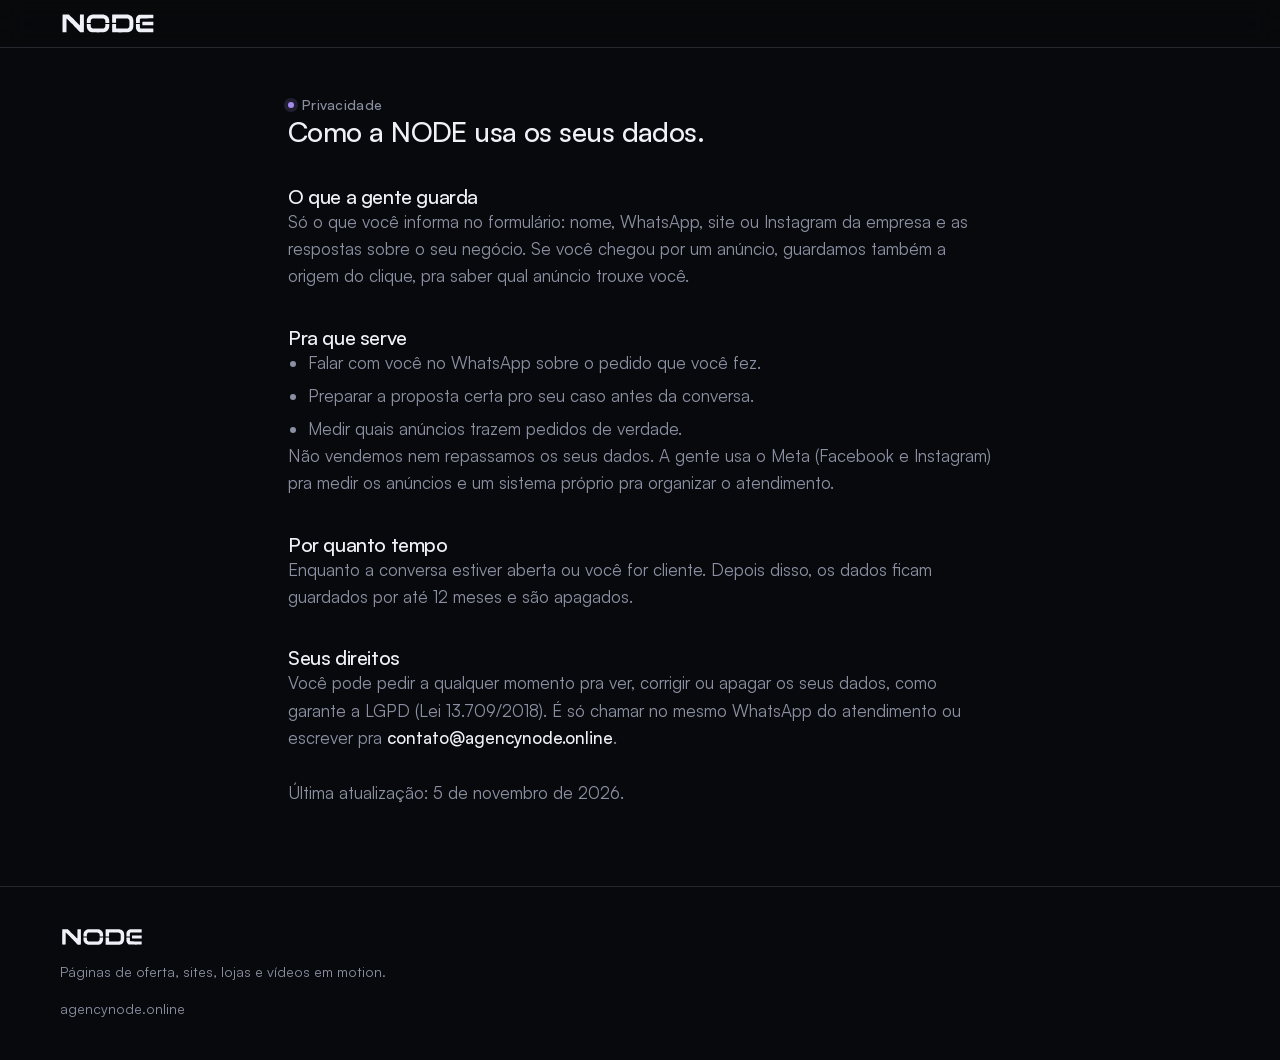
<file: public/privacidade/index.html>
<!doctype html>
<html lang="pt-BR">
<head>
  <meta charset="utf-8">
  <meta name="viewport" content="width=device-width, initial-scale=1, viewport-fit=cover">
  <title>Política de Privacidade | NODE</title>
  <meta name="description" content="Como a NODE usa os dados de quem preenche o formulário do site.">
  <meta name="robots" content="noindex">
  <meta name="theme-color" content="#08090C">
  <link rel="icon" type="image/png" href="/favicon.png">
  <link rel="stylesheet" href="../comum/ofertas.css">
  <style>
    .legal { max-width: 64ch; padding: 40px var(--margem) 80px; margin: 0 auto; display: grid; gap: 28px; }
    .legal h1 { font-size: var(--t-h2); }
    .legal h2 { font-size: var(--t-h3); margin-top: 8px; }
    .legal p, .legal li { color: var(--texto-apagado); }
    .legal ul { margin: 0; padding-left: 20px; display: grid; gap: 6px; }
    .legal strong { color: var(--texto); font-weight: 500; }
  </style>
</head>
<body>
  <header class="topo">
    <div class="conteudo">
      <a href="../oferta/"><img class="logo" src="../comum/node-logo.svg" width="96" height="23" alt="NODE"></a>
    </div>
  </header>

  <main class="legal">
    <div>
      <p class="rotulo">Privacidade</p>
      <h1>Como a NODE usa os seus dados.</h1>
    </div>

    <section>
      <h2>O que a gente guarda</h2>
      <p>Só o que você informa no formulário: nome, WhatsApp, site ou Instagram da empresa e as respostas sobre o seu negócio. Se você chegou por um anúncio, guardamos também a origem do clique, pra saber qual anúncio trouxe você.</p>
    </section>

    <section>
      <h2>Pra que serve</h2>
      <ul>
        <li>Falar com você no WhatsApp sobre o pedido que você fez.</li>
        <li>Preparar a proposta certa pro seu caso antes da conversa.</li>
        <li>Medir quais anúncios trazem pedidos de verdade.</li>
      </ul>
      <p>Não vendemos nem repassamos os seus dados. A gente usa o Meta (Facebook e Instagram) pra medir os anúncios e um sistema próprio pra organizar o atendimento.</p>
    </section>

    <section>
      <h2>Por quanto tempo</h2>
      <p>Enquanto a conversa estiver aberta ou você for cliente. Depois disso, os dados ficam guardados por até 12 meses e são apagados.</p>
    </section>

    <section>
      <h2>Seus direitos</h2>
      <p>Você pode pedir a qualquer momento pra ver, corrigir ou apagar os seus dados, como garante a LGPD (Lei 13.709/2018). É só chamar no mesmo WhatsApp do atendimento ou escrever pra <strong>contato@agencynode.online</strong>.</p>
    </section>

    <p>Última atualização: 5 de novembro de 2026.</p>
  </main>

  <footer class="rodape">
    <div class="conteudo">
      <img class="logo" src="../comum/node-logo.svg" width="84" height="20" alt="NODE" loading="lazy">
      <p>Páginas de oferta, sites, lojas e vídeos em motion.</p>
      <p>agencynode.online</p>
    </div>
  </footer>
</body>
</html>
</file>
<file: public/comum/ofertas.css>
/* Páginas de oferta da NODE. Direção em DIRECAO.md. */

@font-face { font-family: Satoshi; src: url(fontes/satoshi-400.woff2) format("woff2"); font-weight: 400; font-display: swap; }
@font-face { font-family: Satoshi; src: url(fontes/satoshi-500.woff2) format("woff2"); font-weight: 500; font-display: swap; }
@font-face { font-family: Satoshi; src: url(fontes/satoshi-700.woff2) format("woff2"); font-weight: 700; font-display: swap; }

:root {
  --bg: #08090C;
  --bg-elev: #0E1017;
  --bg-elev-2: #171A25;
  --texto: #EEF1F7;
  --texto-apagado: #8A90A2;
  --acento: #A48CEE;
  --acento-fundo: #5E44BD;
  --acento-fundo-hover: #6A4FCB;
  --brilho: rgba(94, 68, 189, .38);
  --borda: rgba(190, 200, 225, .16);
  --borda-forte: rgba(190, 200, 225, .34);
  --erro: #F0A3A3;

  --curva: cubic-bezier(.22, 1, .36, 1);
  --macro: .6s;
  --micro: .18s;

  --raio: 18px;
  --raio-p: 12px;
  --max: 1160px;
  --margem: 20px;
  --secao: 72px;

  /* Escala ~1,28, com teto de LP (lp-venda.md): h1 24/36, h2 22/28, h3 17/20. */
  --t-p: .875rem;
  --t-corpo: 1rem;
  --t-h3: clamp(1.0625rem, .95rem + .45vw, 1.25rem);
  --t-h2: clamp(1.375rem, 1.1rem + 1vw, 1.75rem);
  --t-h1: clamp(1.5rem, 1.05rem + 1.7vw, 2.25rem);

  --fonte: Satoshi, "Segoe UI", system-ui, sans-serif;
}
@media (min-width: 820px) { :root { --margem: 32px; --secao: 104px; --t-corpo: 1.0625rem; } }

*, *::before, *::after { box-sizing: border-box; }
html { -webkit-text-size-adjust: 100%; scroll-behavior: smooth; }
body { margin: 0; background: var(--bg); color: var(--texto); font-family: var(--fonte); font-size: var(--t-corpo); line-height: 1.6; -webkit-font-smoothing: antialiased; overflow-x: clip; }
img, video { display: block; max-width: 100%; }
img { height: auto; }
h1, h2, h3, p { margin: 0; }
h1, h2, h3 { font-weight: 500; letter-spacing: -.02em; line-height: 1.16; text-wrap: balance; }
p { text-wrap: pretty; }
a { color: inherit; }
s { text-decoration-thickness: 1.5px; }
:focus-visible { outline: 2px solid var(--acento); outline-offset: 3px; border-radius: 6px; }

.conteudo { width: 100%; max-width: calc(var(--max) + var(--margem) * 2); margin: 0 auto; padding: 0 var(--margem); }
.secao { padding: var(--secao) 0; position: relative; }
.secao-elevada { background: linear-gradient(180deg, var(--bg-elev) 0%, var(--bg) 100%); border-top: 1px solid var(--borda); }
.rotulo { color: var(--acento); font-size: var(--t-p); font-weight: 500; letter-spacing: .02em; display: inline-flex; align-items: center; gap: 8px; }
.rotulo::before { content: ""; width: 6px; height: 6px; border-radius: 50%; background: var(--acento); box-shadow: 0 0 0 4px rgba(164, 140, 238, .16); }
.titulo { font-size: var(--t-h2); max-width: 28ch; }
.apoio { color: var(--texto-apagado); max-width: 60ch; }
.cabeca { display: grid; gap: 12px; margin-bottom: 40px; justify-items: start; }
.cabeca-centro { justify-items: center; text-align: center; }
.cabeca-centro .apoio { margin: 0 auto; }
.micro { color: var(--texto-apagado); font-size: var(--t-p); }


/* Botão: o mesmo CTA em toda a página */
.botao {
  display: inline-flex; align-items: center; justify-content: center; gap: 10px;
  min-height: 52px; padding: 14px 26px;
  background: var(--acento-fundo); color: var(--texto);
  border: 0; border-radius: 999px;
  font: 700 1rem/1.2 var(--fonte); text-decoration: none; cursor: pointer;
  box-shadow: 0 10px 30px -12px var(--brilho), inset 0 1px 0 rgba(255, 255, 255, .14);
  transition: background-color var(--micro) var(--curva), transform var(--micro) var(--curva);
}
.botao:hover { background: var(--acento-fundo-hover); transform: translateY(-1px); }
.botao:active { transform: scale(.98); }
.botao svg { width: 18px; height: 18px; flex: none; transition: transform var(--micro) var(--curva); }
.botao:hover svg { transform: translateX(3px); }
.botao[aria-disabled=true] { opacity: .6; cursor: not-allowed; transform: none; }
.botao-largo { width: 100%; }

/* Barra e topo */
.barra { background: var(--acento-fundo); color: var(--texto); font-size: var(--t-p); text-align: center; padding: 9px var(--margem); }
.barra strong { font-weight: 700; }
.topo { position: sticky; top: 0; z-index: 20; background: rgba(8, 9, 12, .78); backdrop-filter: blur(14px); -webkit-backdrop-filter: blur(14px); border-bottom: 1px solid var(--borda); }
.topo .conteudo { display: flex; align-items: center; justify-content: space-between; gap: 16px; padding-top: 12px; padding-bottom: 12px; }
.logo { display: block; width: 96px; }
.topo .botao { min-height: 40px; padding: 9px 18px; font-size: .9375rem; box-shadow: none; }

/* Herói com os três produtos à mostra */
.heroi { padding: 40px 0 56px; position: relative; isolation: isolate; overflow: hidden; }
.heroi::before {
  content: ""; position: absolute; inset: 0; z-index: -2;
  background-image: linear-gradient(var(--borda) 1px, transparent 1px), linear-gradient(90deg, var(--borda) 1px, transparent 1px);
  background-size: 48px 48px;
  -webkit-mask-image: radial-gradient(ellipse 80% 70% at 70% 45%, #000 20%, transparent 72%);
  mask-image: radial-gradient(ellipse 80% 70% at 70% 45%, #000 20%, transparent 72%);
  opacity: .45;
}
.heroi::after { content: ""; position: absolute; z-index: -1; width: 720px; height: 720px; right: -160px; top: 40px; background: radial-gradient(closest-side, var(--brilho), transparent); }
.heroi .conteudo { display: grid; gap: 44px; align-items: center; }
.heroi-texto { display: grid; gap: 20px; justify-items: start; }
.heroi h1 { font-size: var(--t-h1); max-width: 18ch; }
.heroi h1 em { font-style: normal; color: var(--acento); }
.heroi .apoio { font-size: 1.0625rem; }
.heroi-acao { display: grid; gap: 10px; justify-items: start; margin-top: 6px; }
.selos { display: flex; flex-wrap: wrap; gap: 8px; margin-top: 4px; }
.selo { display: inline-flex; align-items: center; gap: 8px; padding: 7px 12px; border: 1px solid var(--borda); border-radius: 999px; background: rgba(14, 16, 23, .7); font-size: .8125rem; color: var(--texto); }
.selo svg { width: 15px; height: 15px; color: var(--acento); }
@media (min-width: 980px) {
  .heroi { padding: 64px 0 88px; }
  .heroi .conteudo { grid-template-columns: 5fr 6fr; gap: 56px; }
}

/* Vitrine: tablet com loja, celular com página, cartão com motion */
.vitrine { position: relative; width: 100%; max-width: 620px; justify-self: center; aspect-ratio: 1 / 1.02; }
.vitrine .aparelho { position: absolute; margin: 0; }
.vitrine .tablet { top: 0; left: 4%; width: 92%; }
.vitrine .celular { left: 0; bottom: 0; width: 34%; }
.vitrine .motion-card { right: 0; bottom: 2%; width: 33%; }
.etiqueta { position: absolute; z-index: 2; top: -12px; left: 12px; padding: 5px 11px; border-radius: 999px; background: var(--bg-elev-2); border: 1px solid var(--borda-forte); font-size: .75rem; font-weight: 700; letter-spacing: .02em; white-space: nowrap; }
@media (min-width: 640px) {
  .vitrine { aspect-ratio: 1 / .86; }
  .vitrine .tablet { left: 8%; width: 84%; }
  .vitrine .celular { width: 27%; }
  .vitrine .motion-card { width: 26%; }
}

/* Molduras */
.tela-tablet { border-radius: 22px; border: 9px solid var(--bg-elev-2); outline: 1px solid var(--borda-forte); background: var(--bg-elev); overflow: hidden; aspect-ratio: 1180 / 820; box-shadow: 0 40px 80px -40px rgba(0, 0, 0, .9); }
.tela-tablet img { width: 100%; height: 100%; object-fit: cover; object-position: top; }
.tela-celular { border-radius: 26px; border: 6px solid var(--bg-elev-2); outline: 1px solid var(--borda-forte); background: var(--bg-elev); overflow: hidden; aspect-ratio: 1 / 2; box-shadow: 0 30px 60px -24px rgba(0, 0, 0, .9), 0 30px 70px -30px var(--brilho); }
.tela-celular img { width: 100%; height: 100%; object-fit: cover; object-position: top; }
.tela-video { border-radius: 22px; border: 6px solid var(--bg-elev-2); outline: 1px solid var(--borda-forte); overflow: hidden; aspect-ratio: 9 / 16; background: var(--bg-elev); box-shadow: 0 30px 60px -24px rgba(0, 0, 0, .9); }
.tela-video video, .tela-video img { width: 100%; height: 100%; object-fit: cover; }
.vitrine .tela-celular { border-width: 5px; border-radius: 20px; }
.vitrine .tela-video { border-width: 5px; border-radius: 18px; }

/* Faixa de clientes */
.clientes { border-top: 1px solid var(--borda); border-bottom: 1px solid var(--borda); padding: 22px 0; }
.clientes .conteudo { display: flex; flex-wrap: wrap; align-items: center; justify-content: center; gap: 10px 28px; }
.clientes p { color: var(--texto-apagado); font-size: var(--t-p); }
.clientes ul { list-style: none; margin: 0; padding: 0; display: flex; flex-wrap: wrap; justify-content: center; gap: 8px 26px; }
.clientes li { font-weight: 700; letter-spacing: .04em; text-transform: uppercase; font-size: .8125rem; color: #B9BECB; }

/* Serviços: índice com o preço de cada um, depois uma seção por serviço */
.atalhos { display: grid; grid-template-columns: repeat(2, 1fr); gap: 12px; }
@media (min-width: 980px) { .atalhos { grid-template-columns: repeat(4, 1fr); gap: 16px; } }
.atalho {
  display: grid; grid-template-rows: auto 1fr auto; gap: 14px; padding: 18px; text-decoration: none;
  background: var(--bg-elev); border: 1px solid var(--borda); border-radius: var(--raio);
  transition: border-color var(--micro) var(--curva), transform var(--micro) var(--curva);
}
.atalho:hover { border-color: var(--borda-forte); transform: translateY(-2px); }
.atalho:active { transform: scale(.98); }
.atalho-topo { display: flex; align-items: center; justify-content: space-between; }
.atalho-topo > svg { width: 18px; height: 18px; color: var(--texto-apagado); transition: transform var(--micro) var(--curva), color var(--micro) var(--curva); }
.atalho:hover .atalho-topo > svg { color: var(--acento); transform: translateY(3px); }
.atalho h3 { font-size: var(--t-h3); }
.atalho .preco { padding-top: 12px; }
.atalho .preco .por { font-size: 1.375rem; }
.atalho .preco .por small { display: block; margin: 0 0 2px; }
@media (min-width: 820px) { .atalho { padding: 22px; } .atalho .preco .por { font-size: 1.75rem; } }

/* Seção de cada serviço: no celular, texto → trabalhos → preço; no PC, texto e preço lado a lado e os trabalhos embaixo */
.servico-grade { display: grid; gap: 28px; }
.servico-grade > .cabeca { margin: 0; }
@media (min-width: 980px) {
  .servico-grade { grid-template-columns: 6fr 5fr; grid-template-areas: "cabeca oferta" "trabalhos trabalhos"; column-gap: 56px; row-gap: 48px; align-items: start; }
  .servico-grade > .cabeca { grid-area: cabeca; }
  .servico-grade > .oferta, .servico-grade > .tabela { grid-area: oferta; }
  .servico-grade > .trabalhos { grid-area: trabalhos; }
  .servico-grade > .linha-motion { grid-area: linha; }
  .servico-motion { grid-template-areas: "cabeca oferta" "linha oferta" "trabalhos trabalhos"; row-gap: 28px; }
  .servico-motion > .trabalhos { margin-top: 20px; }
}
.oferta { position: relative; display: grid; gap: 16px; padding: 22px; background: var(--bg-elev); border: 1px solid var(--borda-forte); border-radius: var(--raio); }
.secao-elevada .oferta { background: var(--bg-elev-2); }
@media (min-width: 820px) { .oferta { padding: 30px; } }
.oferta h3 { font-size: var(--t-h3); }
.icone { width: 44px; height: 44px; border-radius: 12px; display: grid; place-items: center; background: var(--bg-elev-2); border: 1px solid var(--borda); color: var(--acento); }
.icone svg { width: 22px; height: 22px; }
.prazo { font-size: .75rem; color: var(--texto-apagado); border: 1px solid var(--borda); border-radius: 999px; padding: 4px 10px; white-space: nowrap; }
.lista { list-style: none; margin: 0; padding: 0; display: grid; gap: 9px; align-content: start; }
.lista li { display: grid; grid-template-columns: 18px 1fr; gap: 10px; align-items: start; font-size: .9375rem; }
.lista svg { width: 18px; height: 18px; margin-top: 3px; color: var(--acento); }
.preco { display: grid; gap: 2px; padding-top: 16px; border-top: 1px solid var(--borda); }
.preco .de { color: var(--texto-apagado); font-size: .8125rem; }
.preco .por { font-size: 1.75rem; font-weight: 500; letter-spacing: -.02em; line-height: 1.1; }
.preco .por small { font-size: .8125rem; color: var(--texto-apagado); font-weight: 400; letter-spacing: 0; margin-right: 4px; }
/* Centavos menores e no alto, como no preço de vitrine */
.cent { font-size: .58em; letter-spacing: 0; vertical-align: .62em; line-height: 0; margin-left: 1px; }
.desconto { position: absolute; top: -11px; right: 18px; background: var(--acento-fundo); color: var(--texto); font-size: .75rem; font-weight: 700; padding: 4px 10px; border-radius: 999px; }
.complemento { margin-top: 20px; display: flex; flex-wrap: wrap; align-items: center; justify-content: space-between; gap: 12px 24px; padding: 18px 22px; border: 1px dashed var(--borda-forte); border-radius: var(--raio); }
.complemento p { color: var(--texto-apagado); }
.complemento strong { color: var(--texto); font-weight: 500; }
.link-cta { color: var(--acento); font-weight: 700; text-decoration: none; display: inline-flex; gap: 6px; align-items: center; transition: transform var(--micro) var(--curva); }
.link-cta:hover { transform: translateX(3px); }
.link-cta:active { transform: scale(.98); }

/* Trabalhos: trilho com encaixe no celular, grade no PC */
.grupo-cabeca { display: flex; align-items: baseline; justify-content: space-between; gap: 16px; margin-bottom: 20px; }
.grupo-cabeca h3 { font-size: var(--t-h3); }
.grupo-cabeca p { color: var(--texto-apagado); font-size: var(--t-p); }
.trilho {
  display: grid; grid-auto-flow: column; gap: 16px; overflow-x: auto; scroll-snap-type: x mandatory;
  margin: 0 calc(var(--margem) * -1); padding: 14px var(--margem) 18px; scrollbar-width: none;
}
.trilho::-webkit-scrollbar { display: none; }
.trilho > * { scroll-snap-align: start; }
.trilho-celulares { grid-auto-columns: 62%; }
.trilho-tablets { grid-auto-columns: 86%; }
.trilho-videos { grid-auto-columns: 62%; }
@media (min-width: 820px) {
  .trilho { grid-auto-flow: row; overflow: visible; margin: 0; padding: 14px 0 0; }
  .trilho-celulares { grid-template-columns: repeat(3, 1fr); }
  .trilho-tablets { grid-template-columns: repeat(3, 1fr); }
  .trilho-videos { grid-template-columns: repeat(3, 1fr); max-width: 900px; }
}
.peca { margin: 0; display: grid; gap: 12px; align-content: start; position: relative; }
.peca figcaption { color: var(--texto-apagado); font-size: var(--t-p); }
.peca figcaption strong { color: var(--texto); font-weight: 500; display: block; }

/* Motion: do roteiro ao vídeo final */
.linha-motion { list-style: none; margin: 0; padding: 0; display: grid; gap: 10px; counter-reset: etapa; }
.linha-motion li { counter-increment: etapa; display: grid; grid-template-columns: 30px 1fr; column-gap: 14px; row-gap: 4px; padding: 16px 18px; background: var(--bg-elev); border: 1px solid var(--borda); border-radius: var(--raio-p); }
.linha-motion li::before { content: counter(etapa, decimal-leading-zero); grid-row: span 2; padding-top: 3px; color: var(--acento); font-size: .8125rem; font-weight: 700; letter-spacing: .06em; }
.linha-motion h3 { font-size: 1.0625rem; }
.linha-motion p { color: var(--texto-apagado); font-size: .9375rem; }
/* Tabela de pacotes: mesmo cartão das outras ofertas; coluna da quantidade com largura fixa pra o "de" alinhar entre as linhas */
.tabela { position: relative; background: var(--bg-elev); border: 1px solid var(--borda-forte); border-radius: var(--raio); padding: 22px; }
@media (min-width: 820px) { .tabela { padding: 30px; } }
.tabela h3 { font-size: var(--t-h3); padding-bottom: 14px; border-bottom: 1px solid var(--borda); }
.tabela-linha { display: grid; grid-template-columns: 4.5rem 1fr auto; align-items: baseline; gap: 12px; padding: 16px 0; border-bottom: 1px solid var(--borda); }
.tabela-linha .qtd { font-size: 1.875rem; font-weight: 400; line-height: 1; letter-spacing: -.03em; white-space: nowrap; }
.tabela-linha .qtd small { font-size: .6875rem; letter-spacing: .14em; text-transform: uppercase; color: var(--texto-apagado); margin-left: 6px; }
.tabela-linha .de { color: var(--texto-apagado); font-size: .8125rem; }
.tabela-linha .por { font-size: 1.5rem; font-weight: 500; letter-spacing: -.02em; white-space: nowrap; }
@media (min-width: 560px) {
  .tabela-linha { grid-template-columns: 6rem 1fr auto; }
  .tabela-linha .qtd { font-size: 2.25rem; }
  .tabela-linha .por { font-size: 1.75rem; }
}
.tabela .lista { margin: 20px 0 24px; }
.desafio { margin: 4px 0 12px; min-height: 0; }
.desafio:empty { display: none; }

/* Passos */
.passos { display: grid; gap: 14px; counter-reset: passo; list-style: none; margin: 0; padding: 0; }
@media (min-width: 820px) { .passos { grid-template-columns: repeat(3, 1fr); } }
.passos li { counter-increment: passo; background: var(--bg-elev); border: 1px solid var(--borda); border-radius: var(--raio); padding: 24px; display: grid; gap: 10px; align-content: start; }
.passos li::before { content: counter(passo); display: grid; place-items: center; width: 36px; height: 36px; border-radius: 50%; background: var(--bg-elev-2); color: var(--acento); font-weight: 700; }
.passos h3 { font-size: var(--t-h3); }
.passos p { color: var(--texto-apagado); }
.acao-secao { margin-top: 32px; display: flex; flex-wrap: wrap; align-items: center; gap: 12px 20px; }

/* Quem faz */
.quem { display: grid; gap: 32px; align-items: center; }
@media (min-width: 820px) { .quem:has(.video-vaga) { grid-template-columns: 7fr 5fr; } }
.quem-texto { display: grid; gap: 16px; justify-items: start; }
.video-vaga { width: min(280px, 72vw); aspect-ratio: 9 / 16; justify-self: center; display: grid; place-items: center; text-align: center; padding: 24px; border-radius: var(--raio); background: var(--bg-elev); }

/* Perguntas */
.perguntas { display: grid; gap: 10px; max-width: 780px; margin: 0 auto; }
.perguntas details { background: var(--bg-elev); border: 1px solid var(--borda); border-radius: var(--raio-p); transition: border-color var(--micro) var(--curva); }
.perguntas details:hover, .perguntas details[open] { border-color: var(--borda-forte); }
.perguntas summary { list-style: none; cursor: pointer; padding: 18px 20px; font-weight: 500; display: flex; justify-content: space-between; gap: 16px; align-items: center; }
.perguntas summary::-webkit-details-marker { display: none; }
.perguntas summary::after { content: ""; width: 10px; height: 10px; flex: none; border-right: 2px solid var(--texto-apagado); border-bottom: 2px solid var(--texto-apagado); transform: translateY(-3px) rotate(45deg); transition: transform var(--micro) var(--curva); }
.perguntas details[open] summary::after { transform: translateY(2px) rotate(-135deg); }
.perguntas details p { padding: 0 20px 20px; color: var(--texto-apagado); }

/* Formulário em passos */
.form-secao { background: radial-gradient(ellipse 60% 50% at 50% 0%, rgba(94, 68, 189, .22), transparent 70%); border-top: 1px solid var(--borda); }
.form-secao .conteudo { display: grid; justify-items: center; }
.form-cartao { width: 100%; max-width: 580px; background: var(--bg-elev); border: 1px solid var(--borda-forte); border-radius: var(--raio); padding: 24px; box-shadow: 0 40px 90px -50px var(--brilho); }
@media (min-width: 820px) { .form-cartao { padding: 32px; } }
.progresso { display: grid; gap: 8px; margin-bottom: 24px; }
.progresso span { color: var(--texto-apagado); font-size: var(--t-p); }
.progresso-trilho { height: 4px; border-radius: 4px; background: var(--bg-elev-2); overflow: hidden; }
.progresso-trilho i { display: block; height: 100%; background: var(--acento); transform-origin: left; transform: scaleX(.16); transition: transform var(--macro) var(--curva); }
.passo { border: 0; margin: 0; padding: 0; display: grid; gap: 16px; min-width: 0; }
.passo + .passo { margin-top: 32px; }
.js .passo { display: none; }
.js .passo.ativo { display: grid; }
.js .passo + .passo { margin-top: 0; }
.passo legend { font-size: var(--t-h3); font-weight: 500; letter-spacing: -.02em; padding: 0; margin-bottom: 4px; }
.passo .dica { color: var(--texto-apagado); font-size: var(--t-p); margin-top: -8px; }
.campo { display: grid; gap: 6px; }
.campo label { font-size: var(--t-p); color: var(--texto-apagado); }
.campo input { width: 100%; min-height: 52px; padding: 12px 16px; background: var(--bg); color: var(--texto); border: 1px solid var(--borda-forte); border-radius: var(--raio-p); font: 400 1rem var(--fonte); transition: border-color var(--micro) var(--curva); }
.campo input::placeholder { color: #5E6475; }
.campo input:hover { border-color: var(--texto-apagado); }
.campo input:focus { outline: none; border-color: var(--acento); }
.opcoes { display: grid; gap: 10px; }
.opcao input { position: absolute; opacity: 0; pointer-events: none; }
.opcao span { display: flex; align-items: center; gap: 12px; min-height: 52px; padding: 12px 16px; border: 1px solid var(--borda-forte); border-radius: var(--raio-p); cursor: pointer; transition: border-color var(--micro) var(--curva), background-color var(--micro) var(--curva); }
.opcao span:hover { border-color: var(--texto-apagado); }
.opcao span:active { background: var(--bg-elev-2); }
.opcao input:checked + span { border-color: var(--acento); background: var(--bg-elev-2); }
.opcao input:focus-visible + span { outline: 2px solid var(--acento); outline-offset: 2px; }
.opcao input[type=checkbox] + span::before { content: ""; width: 18px; height: 18px; flex: none; border-radius: 5px; border: 1.5px solid var(--borda-forte); transition: background-color var(--micro) var(--curva), border-color var(--micro) var(--curva); }
.opcao input[type=checkbox]:checked + span::before { background: var(--acento) url("data:image/svg+xml,%3Csvg xmlns='http://www.w3.org/2000/svg' viewBox='0 0 24 24' fill='none' stroke='%2308090C' stroke-width='3' stroke-linecap='round' stroke-linejoin='round'%3E%3Cpath d='M5 12.5l4.5 4.5L19 7.5'/%3E%3C/svg%3E") center / 14px no-repeat; border-color: var(--acento); }
.erro { color: var(--erro); font-size: var(--t-p); min-height: 1.4em; }
.acoes { display: flex; align-items: center; justify-content: space-between; gap: 12px; flex-wrap: wrap; }
.voltar { background: none; border: 0; color: var(--texto-apagado); font: 500 .9375rem var(--fonte); cursor: pointer; padding: 10px 4px; border-radius: 6px; transition: color var(--micro) var(--curva); }
.voltar:hover { color: var(--texto); }
.voltar:active { transform: scale(.98); }
.js .passo:first-of-type .voltar { visibility: hidden; }
.acoes .botao { margin-left: auto; }
.consentimento { color: var(--texto-apagado); font-size: .8125rem; }
.armadilha { position: absolute; left: -9999px; width: 1px; height: 1px; overflow: hidden; }
.obrigado { display: none; gap: 16px; }
.obrigado.ativo { display: grid; }
.obrigado h3 { font-size: var(--t-h2); }
.resumo { list-style: none; margin: 0; padding: 16px; display: grid; gap: 6px; background: var(--bg); border-radius: var(--raio-p); color: var(--texto-apagado); font-size: var(--t-p); }
.resumo b { color: var(--texto); font-weight: 500; }

/* Rodapé */
.rodape { border-top: 1px solid var(--borda); padding: 40px 0 120px; color: var(--texto-apagado); font-size: var(--t-p); }
.rodape .conteudo { display: grid; gap: 14px; }
.rodape .logo { width: 84px; }
.rodape a { text-underline-offset: 3px; transition: color var(--micro) var(--curva); }
.rodape a:hover { color: var(--texto); }
@media (min-width: 820px) { .rodape { padding-bottom: 40px; } }

/* Botão fixo no celular: só depois do herói, some sobre o formulário */
.cta-fixo { position: fixed; left: 12px; right: 12px; bottom: calc(12px + env(safe-area-inset-bottom)); z-index: 30; display: none; transform: translateY(160%); transition: transform var(--macro) var(--curva); }
.cta-fixo .botao { width: 100%; box-shadow: 0 16px 40px -12px rgba(0, 0, 0, .7); }
.cta-fixo.ativo { transform: none; }
@media (max-width: 819px) { .js .cta-fixo { display: block; } }

/* Revelar ao rolar: só com JS; sem JS o conteúdo já está à vista */
.js .revela { opacity: 0; transform: translateY(16px); transition: opacity var(--macro) var(--curva), transform var(--macro) var(--curva); }
.js .revela.visivel { opacity: 1; transform: none; }

@media (prefers-reduced-motion: reduce) {
  html { scroll-behavior: auto; }
  *, *::before, *::after { transition-duration: 0s !important; animation-duration: 0s !important; }
  .js .revela { opacity: 1; transform: none; }
}

/* Ajustes de navegação: dica de arrastar só no celular; âncora não some atrás do topo fixo */
@media (min-width: 820px) { .dica-trilho { display: none; } }
[id] { scroll-margin-top: 72px; }

/* Celular: os três aparelhos sobem pra primeira tela, entre a manchete e o botão */
@media (max-width: 979px) {
  .heroi { padding-top: 24px; }
  .heroi .conteudo { gap: 18px; }
  .heroi-texto { display: contents; }
  .heroi-texto .rotulo { order: 1; }
  .heroi h1 { order: 2; }
  .vitrine { order: 3; margin: 8px 0 6px; }
  .heroi-acao { order: 4; margin-top: 0; }
  .heroi .apoio { order: 5; }
  .selos { order: 6; }
}
@media (max-width: 639px) { .vitrine { aspect-ratio: 1 / .94; } }

/* Trabalhos: colunas por grupo no PC */
@media (min-width: 1100px) {
  .trilho-celulares { grid-template-columns: repeat(4, 1fr); max-width: 940px; }
  .trilho-videos { grid-template-columns: repeat(5, 1fr); max-width: none; }
}
@media (min-width: 820px) { .trilho-tablets { grid-template-columns: repeat(2, 1fr); } }
@media (min-width: 1100px) { .trilho-tablets { grid-template-columns: repeat(4, 1fr); } }

/* Nas vitrines, o tablet fica em pé (mais alto que largo) pra mostrar mais da loja; o do topo segue deitado. */
.trilho-tablets .tela-tablet { aspect-ratio: 4 / 5; }

/* Trabalhos rolando dentro da moldura: do topo ao fim da página e de volta. A moldura vira contêiner pra o curso ser calculado em CSS. */
.tela-tablet:has(> .rolavel), .tela-celular:has(> .rolavel) { container-type: size; }
.tela-tablet .rolavel, .tela-celular .rolavel { height: auto; min-height: 100%; animation: rolar-trabalho var(--dur, 16s) linear infinite alternate; animation-play-state: paused; }
.rolavel.rolando { animation-play-state: running; }
.peca:hover .rolavel { animation-play-state: paused; }
@keyframes rolar-trabalho {
  0%, 6% { transform: translateY(0); }
  94%, 100% { transform: translateY(min(0px, calc(100cqh - 100%))); }
}
@media (prefers-reduced-motion: reduce) { .rolavel { animation: none; } }
</file>
